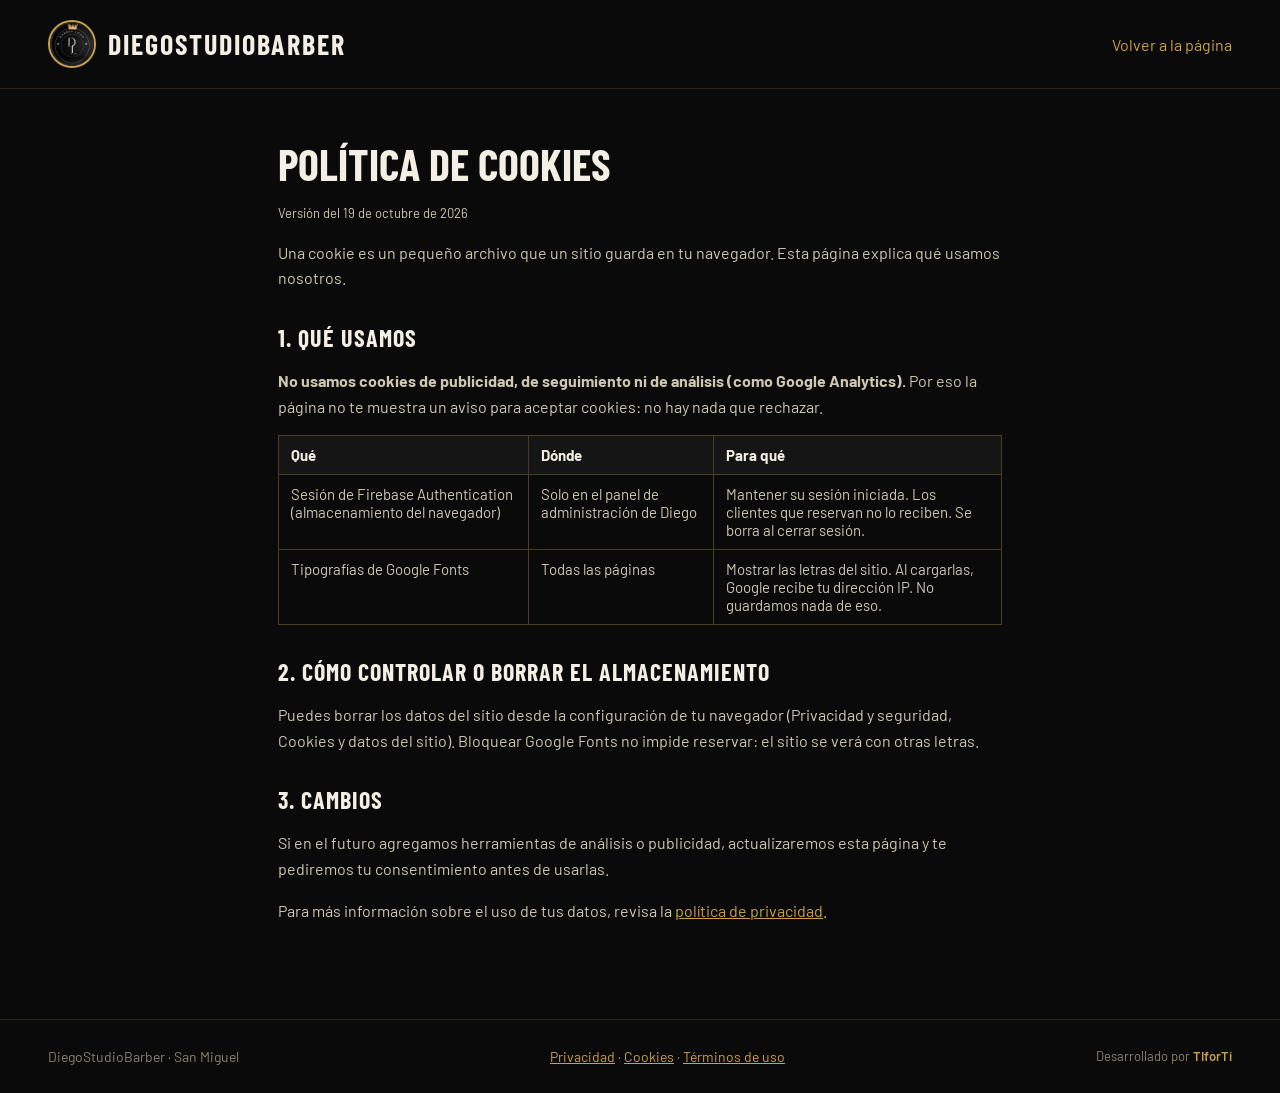
<file: cookies.html>
<!doctype html>
<html lang="es">
<head>
  <meta charset="utf-8">
  <meta name="viewport" content="width=device-width,initial-scale=1">
  <title>Política de cookies · DiegoStudioBarber</title>
  <link rel="stylesheet" href="https://fonts.googleapis.com/css2?family=Barlow+Condensed:wght@600;700&family=Barlow:wght@400;500;600&display=swap">
  <link rel="stylesheet" href="css/estilos.css">
</head>
<body>
  <header>
    <a class="brand" href="index.html" style="text-decoration:none;color:inherit"><img class="logo" src="img/logo.jpeg" alt="">DiegoStudioBarber</a>
    <nav><a href="index.html">Volver a la página</a></nav>
  </header>

  <main class="wrap legal">
    <h1>Política de cookies</h1>
    <p class="note">Versión del 19 de octubre de 2026</p>

    <p>Una cookie es un pequeño archivo que un sitio guarda en tu navegador. Esta página explica qué usamos nosotros.</p>

    <h2>1. Qué usamos</h2>
    <p><b>No usamos cookies de publicidad, de seguimiento ni de análisis (como Google Analytics).</b> Por eso la página no te muestra un aviso para aceptar cookies: no hay nada que rechazar.</p>
    <table>
      <tr><th>Qué</th><th>Dónde</th><th>Para qué</th></tr>
      <tr><td>Sesión de Firebase Authentication (almacenamiento del navegador)</td><td>Solo en el panel de administración de Diego</td><td>Mantener su sesión iniciada. Los clientes que reservan no lo reciben. Se borra al cerrar sesión.</td></tr>
      <tr><td>Tipografías de Google Fonts</td><td>Todas las páginas</td><td>Mostrar las letras del sitio. Al cargarlas, Google recibe tu dirección IP. No guardamos nada de eso.</td></tr>
    </table>

    <h2>2. Cómo controlar o borrar el almacenamiento</h2>
    <p>Puedes borrar los datos del sitio desde la configuración de tu navegador (Privacidad y seguridad, Cookies y datos del sitio). Bloquear Google Fonts no impide reservar: el sitio se verá con otras letras.</p>

    <h2>3. Cambios</h2>
    <p>Si en el futuro agregamos herramientas de análisis o publicidad, actualizaremos esta página y te pediremos tu consentimiento antes de usarlas.</p>
    <p>Para más información sobre el uso de tus datos, revisa la <a href="politica-de-privacidad.html">política de privacidad</a>.</p>
  </main>

  <footer>
    <span>DiegoStudioBarber · San Miguel</span>
    <span><a href="politica-de-privacidad.html">Privacidad</a> · <a href="cookies.html">Cookies</a> · <a href="terminos.html">Términos de uso</a></span>
    <span class="creditos">Desarrollado por <a href="https://tiforti.web.app/" target="_blank" rel="noopener">TIforTi</a></span>
  </footer>
</body>
</html>
</file>
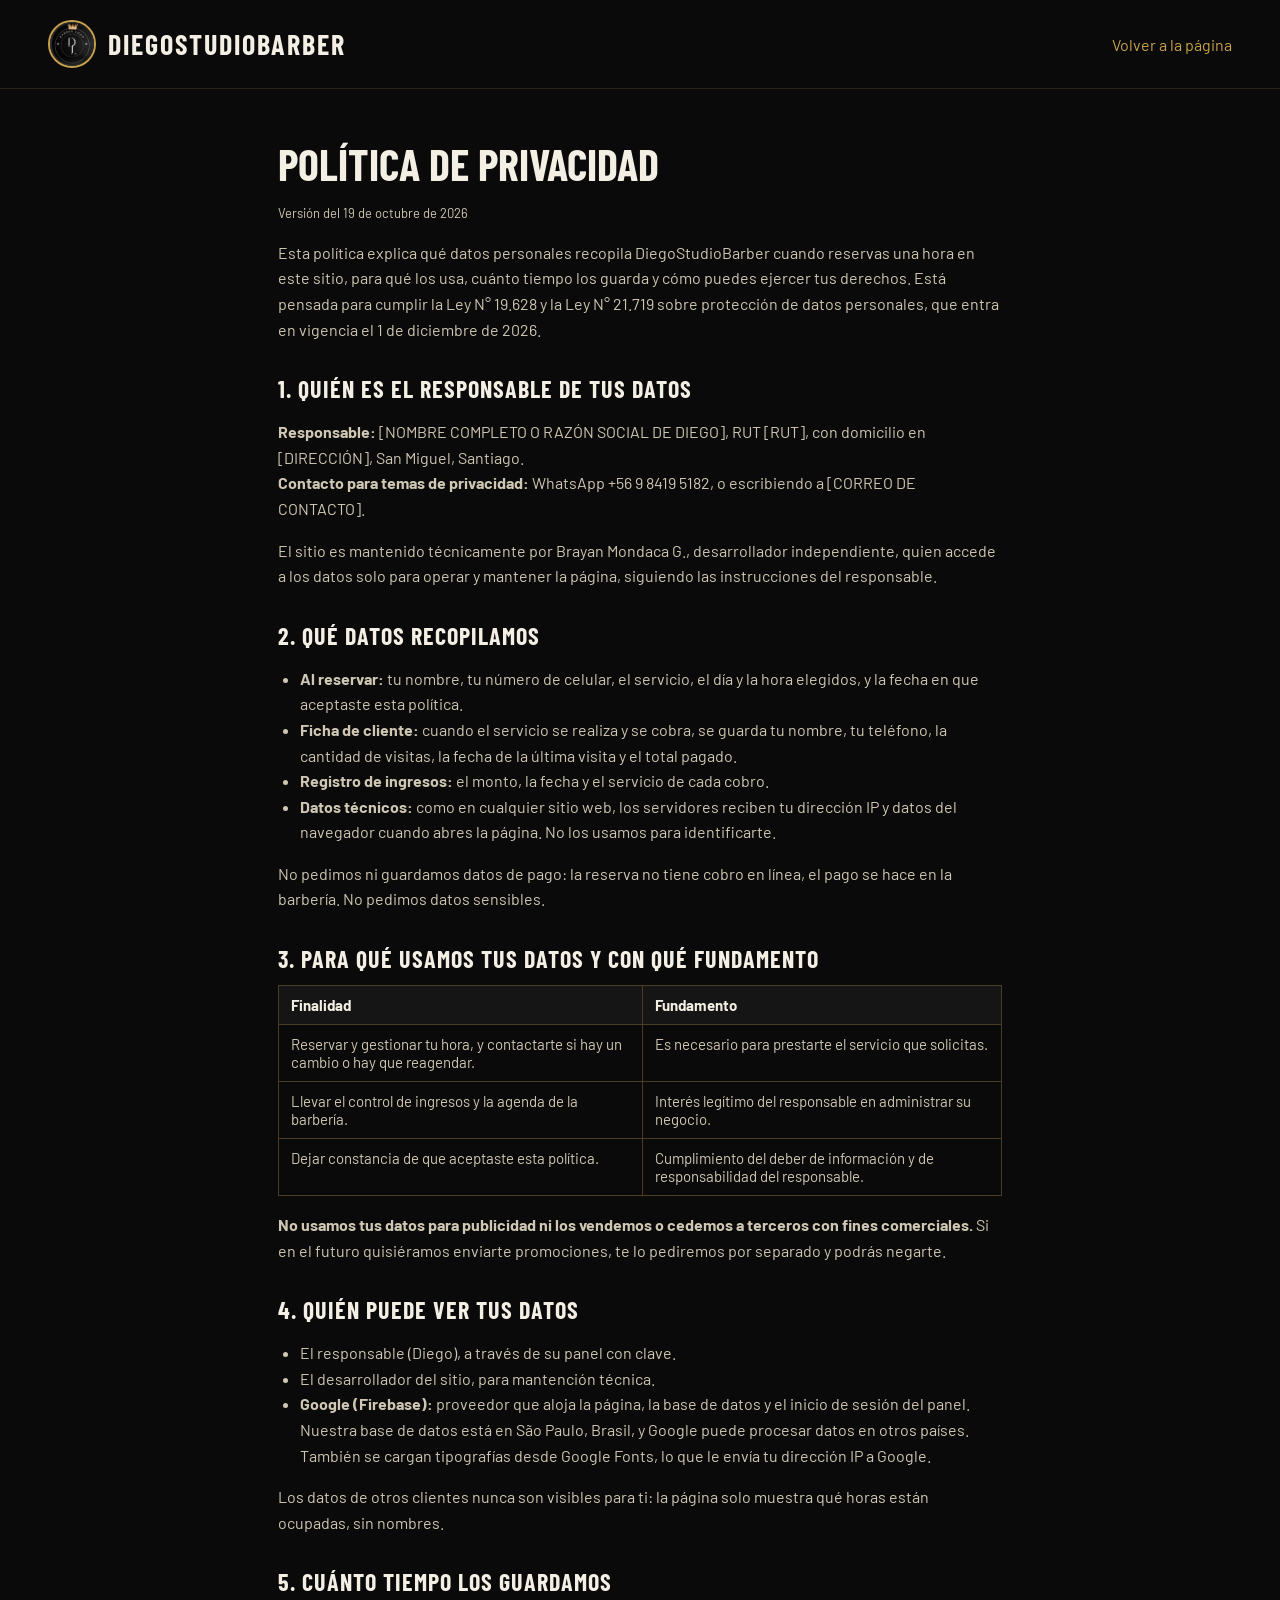
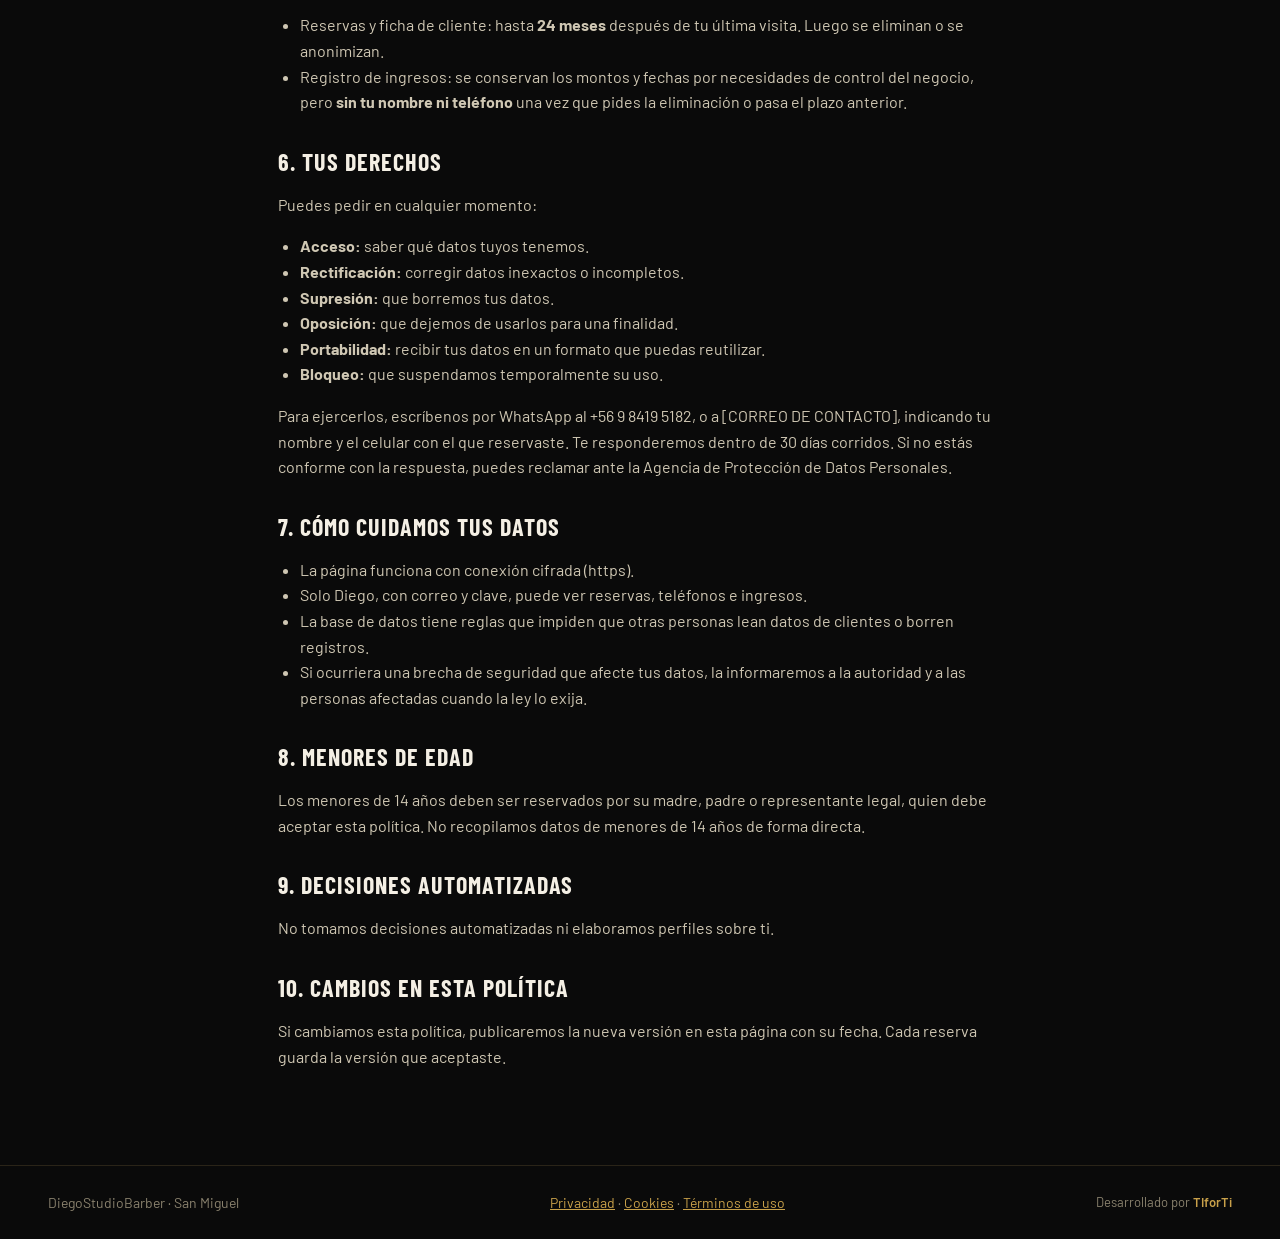
<file: politica-de-privacidad.html>
<!doctype html>
<html lang="es">
<head>
  <meta charset="utf-8">
  <meta name="viewport" content="width=device-width,initial-scale=1">
  <title>Política de privacidad · DiegoStudioBarber</title>
  <link rel="stylesheet" href="https://fonts.googleapis.com/css2?family=Barlow+Condensed:wght@600;700&family=Barlow:wght@400;500;600&display=swap">
  <link rel="stylesheet" href="css/estilos.css">
</head>
<body>
  <header>
    <a class="brand" href="index.html" style="text-decoration:none;color:inherit"><img class="logo" src="img/logo.jpeg" alt="">DiegoStudioBarber</a>
    <nav><a href="index.html">Volver a la página</a></nav>
  </header>

  <main class="wrap legal">
    <h1>Política de privacidad</h1>
    <p class="note">Versión del 19 de octubre de 2026</p>

    <p>Esta política explica qué datos personales recopila DiegoStudioBarber cuando reservas una hora en este sitio, para qué los usa, cuánto tiempo los guarda y cómo puedes ejercer tus derechos. Está pensada para cumplir la Ley N° 19.628 y la Ley N° 21.719 sobre protección de datos personales, que entra en vigencia el 1 de diciembre de 2026.</p>

    <h2>1. Quién es el responsable de tus datos</h2>
    <p><b>Responsable:</b> [NOMBRE COMPLETO O RAZÓN SOCIAL DE DIEGO], RUT [RUT], con domicilio en [DIRECCIÓN], San Miguel, Santiago.<br>
    <b>Contacto para temas de privacidad:</b> WhatsApp +56 9 8419 5182, o escribiendo a [CORREO DE CONTACTO].</p>
    <p>El sitio es mantenido técnicamente por Brayan Mondaca G., desarrollador independiente, quien accede a los datos solo para operar y mantener la página, siguiendo las instrucciones del responsable.</p>

    <h2>2. Qué datos recopilamos</h2>
    <ul>
      <li><b>Al reservar:</b> tu nombre, tu número de celular, el servicio, el día y la hora elegidos, y la fecha en que aceptaste esta política.</li>
      <li><b>Ficha de cliente:</b> cuando el servicio se realiza y se cobra, se guarda tu nombre, tu teléfono, la cantidad de visitas, la fecha de la última visita y el total pagado.</li>
      <li><b>Registro de ingresos:</b> el monto, la fecha y el servicio de cada cobro.</li>
      <li><b>Datos técnicos:</b> como en cualquier sitio web, los servidores reciben tu dirección IP y datos del navegador cuando abres la página. No los usamos para identificarte.</li>
    </ul>
    <p>No pedimos ni guardamos datos de pago: la reserva no tiene cobro en línea, el pago se hace en la barbería. No pedimos datos sensibles.</p>

    <h2>3. Para qué usamos tus datos y con qué fundamento</h2>
    <table>
      <tr><th>Finalidad</th><th>Fundamento</th></tr>
      <tr><td>Reservar y gestionar tu hora, y contactarte si hay un cambio o hay que reagendar.</td><td>Es necesario para prestarte el servicio que solicitas.</td></tr>
      <tr><td>Llevar el control de ingresos y la agenda de la barbería.</td><td>Interés legítimo del responsable en administrar su negocio.</td></tr>
      <tr><td>Dejar constancia de que aceptaste esta política.</td><td>Cumplimiento del deber de información y de responsabilidad del responsable.</td></tr>
    </table>
    <p><b>No usamos tus datos para publicidad ni los vendemos o cedemos a terceros con fines comerciales.</b> Si en el futuro quisiéramos enviarte promociones, te lo pediremos por separado y podrás negarte.</p>

    <h2>4. Quién puede ver tus datos</h2>
    <ul>
      <li>El responsable (Diego), a través de su panel con clave.</li>
      <li>El desarrollador del sitio, para mantención técnica.</li>
      <li><b>Google (Firebase):</b> proveedor que aloja la página, la base de datos y el inicio de sesión del panel. Nuestra base de datos está en São Paulo, Brasil, y Google puede procesar datos en otros países. También se cargan tipografías desde Google Fonts, lo que le envía tu dirección IP a Google.</li>
    </ul>
    <p>Los datos de otros clientes nunca son visibles para ti: la página solo muestra qué horas están ocupadas, sin nombres.</p>

    <h2>5. Cuánto tiempo los guardamos</h2>
    <ul>
      <li>Reservas y ficha de cliente: hasta <b>24 meses</b> después de tu última visita. Luego se eliminan o se anonimizan.</li>
      <li>Registro de ingresos: se conservan los montos y fechas por necesidades de control del negocio, pero <b>sin tu nombre ni teléfono</b> una vez que pides la eliminación o pasa el plazo anterior.</li>
    </ul>

    <h2>6. Tus derechos</h2>
    <p>Puedes pedir en cualquier momento:</p>
    <ul>
      <li><b>Acceso:</b> saber qué datos tuyos tenemos.</li>
      <li><b>Rectificación:</b> corregir datos inexactos o incompletos.</li>
      <li><b>Supresión:</b> que borremos tus datos.</li>
      <li><b>Oposición:</b> que dejemos de usarlos para una finalidad.</li>
      <li><b>Portabilidad:</b> recibir tus datos en un formato que puedas reutilizar.</li>
      <li><b>Bloqueo:</b> que suspendamos temporalmente su uso.</li>
    </ul>
    <p>Para ejercerlos, escríbenos por WhatsApp al +56 9 8419 5182, o a [CORREO DE CONTACTO], indicando tu nombre y el celular con el que reservaste. Te responderemos dentro de 30 días corridos. Si no estás conforme con la respuesta, puedes reclamar ante la Agencia de Protección de Datos Personales.</p>

    <h2>7. Cómo cuidamos tus datos</h2>
    <ul>
      <li>La página funciona con conexión cifrada (https).</li>
      <li>Solo Diego, con correo y clave, puede ver reservas, teléfonos e ingresos.</li>
      <li>La base de datos tiene reglas que impiden que otras personas lean datos de clientes o borren registros.</li>
      <li>Si ocurriera una brecha de seguridad que afecte tus datos, la informaremos a la autoridad y a las personas afectadas cuando la ley lo exija.</li>
    </ul>

    <h2>8. Menores de edad</h2>
    <p>Los menores de 14 años deben ser reservados por su madre, padre o representante legal, quien debe aceptar esta política. No recopilamos datos de menores de 14 años de forma directa.</p>

    <h2>9. Decisiones automatizadas</h2>
    <p>No tomamos decisiones automatizadas ni elaboramos perfiles sobre ti.</p>

    <h2>10. Cambios en esta política</h2>
    <p>Si cambiamos esta política, publicaremos la nueva versión en esta página con su fecha. Cada reserva guarda la versión que aceptaste.</p>
  </main>

  <footer>
    <span>DiegoStudioBarber · San Miguel</span>
    <span><a href="politica-de-privacidad.html">Privacidad</a> · <a href="cookies.html">Cookies</a> · <a href="terminos.html">Términos de uso</a></span>
    <span class="creditos">Desarrollado por <a href="https://tiforti.web.app/" target="_blank" rel="noopener">TIforTi</a></span>
  </footer>
</body>
</html>
</file>
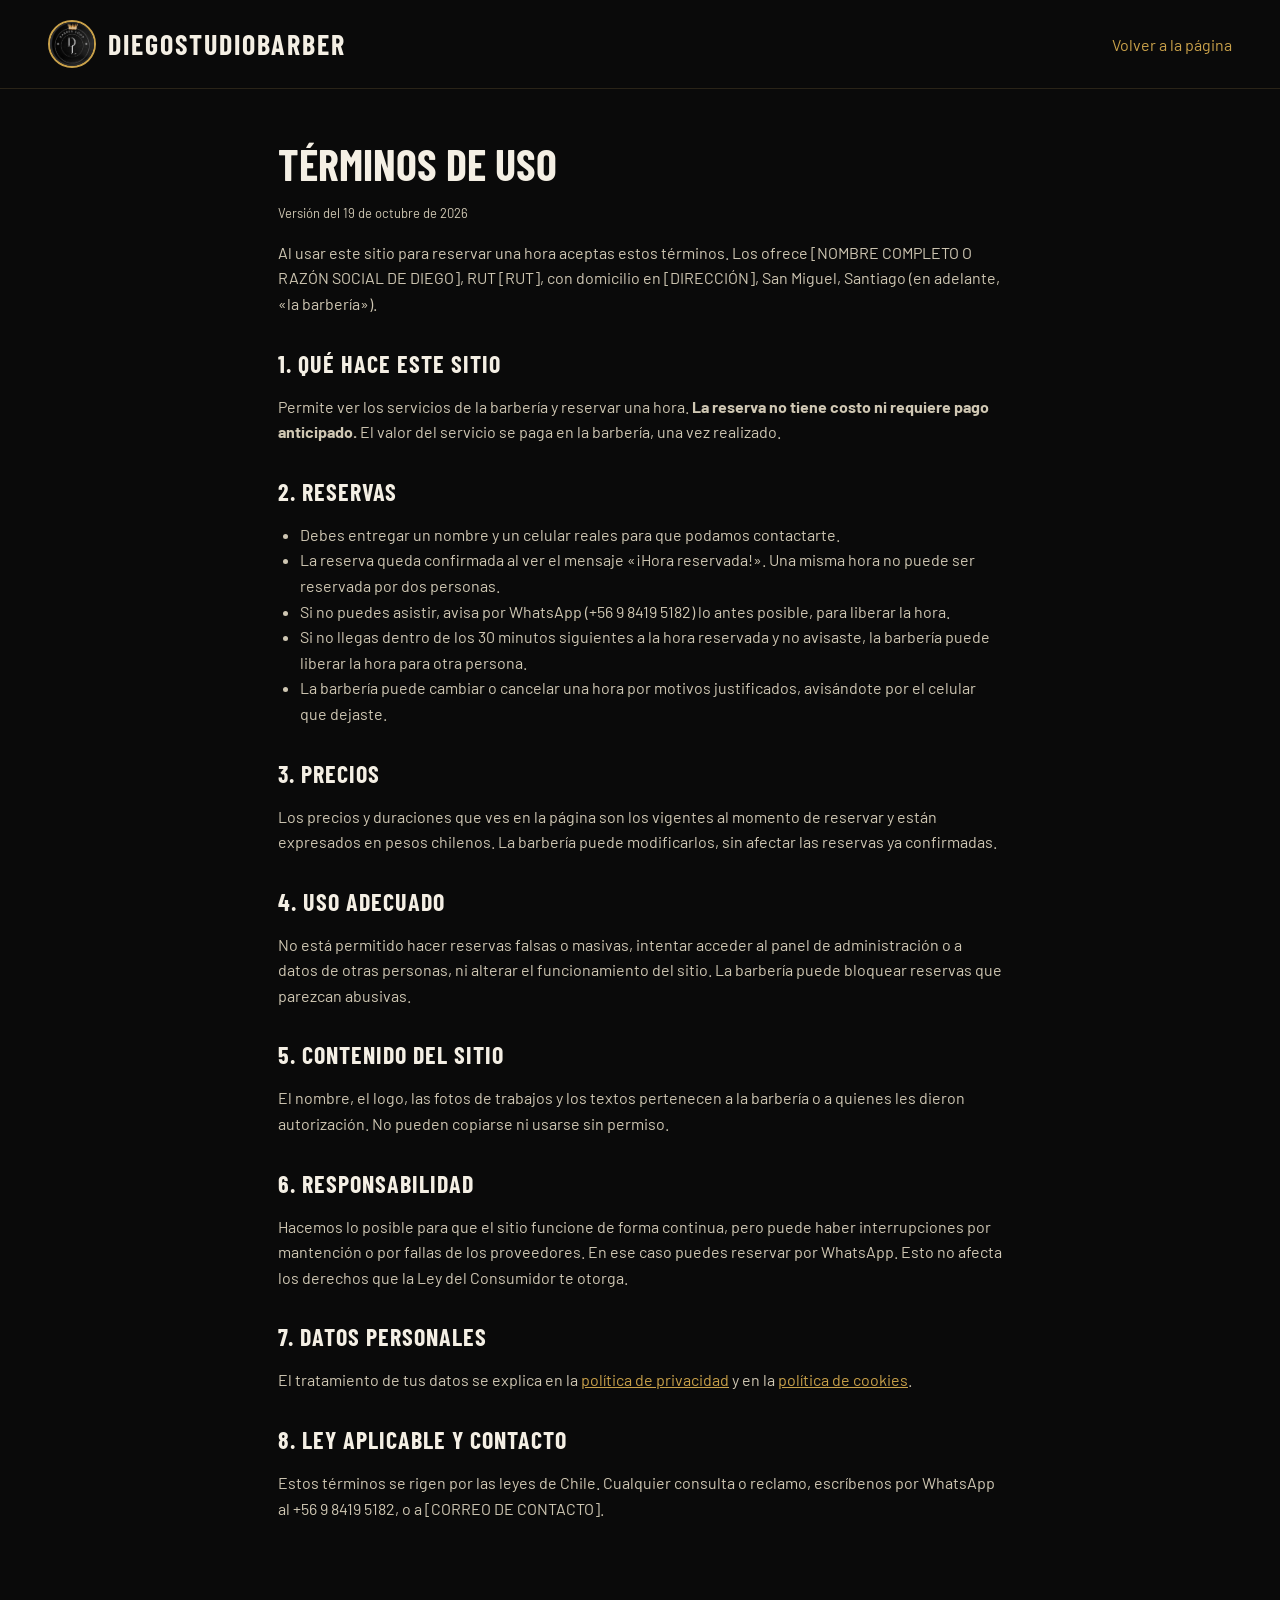
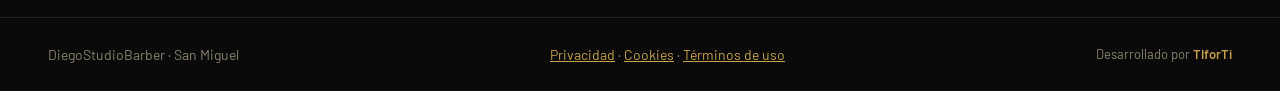
<file: terminos.html>
<!doctype html>
<html lang="es">
<head>
  <meta charset="utf-8">
  <meta name="viewport" content="width=device-width,initial-scale=1">
  <title>Términos de uso · DiegoStudioBarber</title>
  <link rel="stylesheet" href="https://fonts.googleapis.com/css2?family=Barlow+Condensed:wght@600;700&family=Barlow:wght@400;500;600&display=swap">
  <link rel="stylesheet" href="css/estilos.css">
</head>
<body>
  <header>
    <a class="brand" href="index.html" style="text-decoration:none;color:inherit"><img class="logo" src="img/logo.jpeg" alt="">DiegoStudioBarber</a>
    <nav><a href="index.html">Volver a la página</a></nav>
  </header>

  <main class="wrap legal">
    <h1>Términos de uso</h1>
    <p class="note">Versión del 19 de octubre de 2026</p>

    <p>Al usar este sitio para reservar una hora aceptas estos términos. Los ofrece [NOMBRE COMPLETO O RAZÓN SOCIAL DE DIEGO], RUT [RUT], con domicilio en [DIRECCIÓN], San Miguel, Santiago (en adelante, «la barbería»).</p>

    <h2>1. Qué hace este sitio</h2>
    <p>Permite ver los servicios de la barbería y reservar una hora. <b>La reserva no tiene costo ni requiere pago anticipado.</b> El valor del servicio se paga en la barbería, una vez realizado.</p>

    <h2>2. Reservas</h2>
    <ul>
      <li>Debes entregar un nombre y un celular reales para que podamos contactarte.</li>
      <li>La reserva queda confirmada al ver el mensaje «¡Hora reservada!». Una misma hora no puede ser reservada por dos personas.</li>
      <li>Si no puedes asistir, avisa por WhatsApp (+56 9 8419 5182) lo antes posible, para liberar la hora.</li>
      <li>Si no llegas dentro de los 30 minutos siguientes a la hora reservada y no avisaste, la barbería puede liberar la hora para otra persona.</li>
      <li>La barbería puede cambiar o cancelar una hora por motivos justificados, avisándote por el celular que dejaste.</li>
    </ul>

    <h2>3. Precios</h2>
    <p>Los precios y duraciones que ves en la página son los vigentes al momento de reservar y están expresados en pesos chilenos. La barbería puede modificarlos, sin afectar las reservas ya confirmadas.</p>

    <h2>4. Uso adecuado</h2>
    <p>No está permitido hacer reservas falsas o masivas, intentar acceder al panel de administración o a datos de otras personas, ni alterar el funcionamiento del sitio. La barbería puede bloquear reservas que parezcan abusivas.</p>

    <h2>5. Contenido del sitio</h2>
    <p>El nombre, el logo, las fotos de trabajos y los textos pertenecen a la barbería o a quienes les dieron autorización. No pueden copiarse ni usarse sin permiso.</p>

    <h2>6. Responsabilidad</h2>
    <p>Hacemos lo posible para que el sitio funcione de forma continua, pero puede haber interrupciones por mantención o por fallas de los proveedores. En ese caso puedes reservar por WhatsApp. Esto no afecta los derechos que la Ley del Consumidor te otorga.</p>

    <h2>7. Datos personales</h2>
    <p>El tratamiento de tus datos se explica en la <a href="politica-de-privacidad.html">política de privacidad</a> y en la <a href="cookies.html">política de cookies</a>.</p>

    <h2>8. Ley aplicable y contacto</h2>
    <p>Estos términos se rigen por las leyes de Chile. Cualquier consulta o reclamo, escríbenos por WhatsApp al +56 9 8419 5182, o a [CORREO DE CONTACTO].</p>
  </main>

  <footer>
    <span>DiegoStudioBarber · San Miguel</span>
    <span><a href="politica-de-privacidad.html">Privacidad</a> · <a href="cookies.html">Cookies</a> · <a href="terminos.html">Términos de uso</a></span>
    <span class="creditos">Desarrollado por <a href="https://tiforti.web.app/" target="_blank" rel="noopener">TIforTi</a></span>
  </footer>
</body>
</html>
</file>
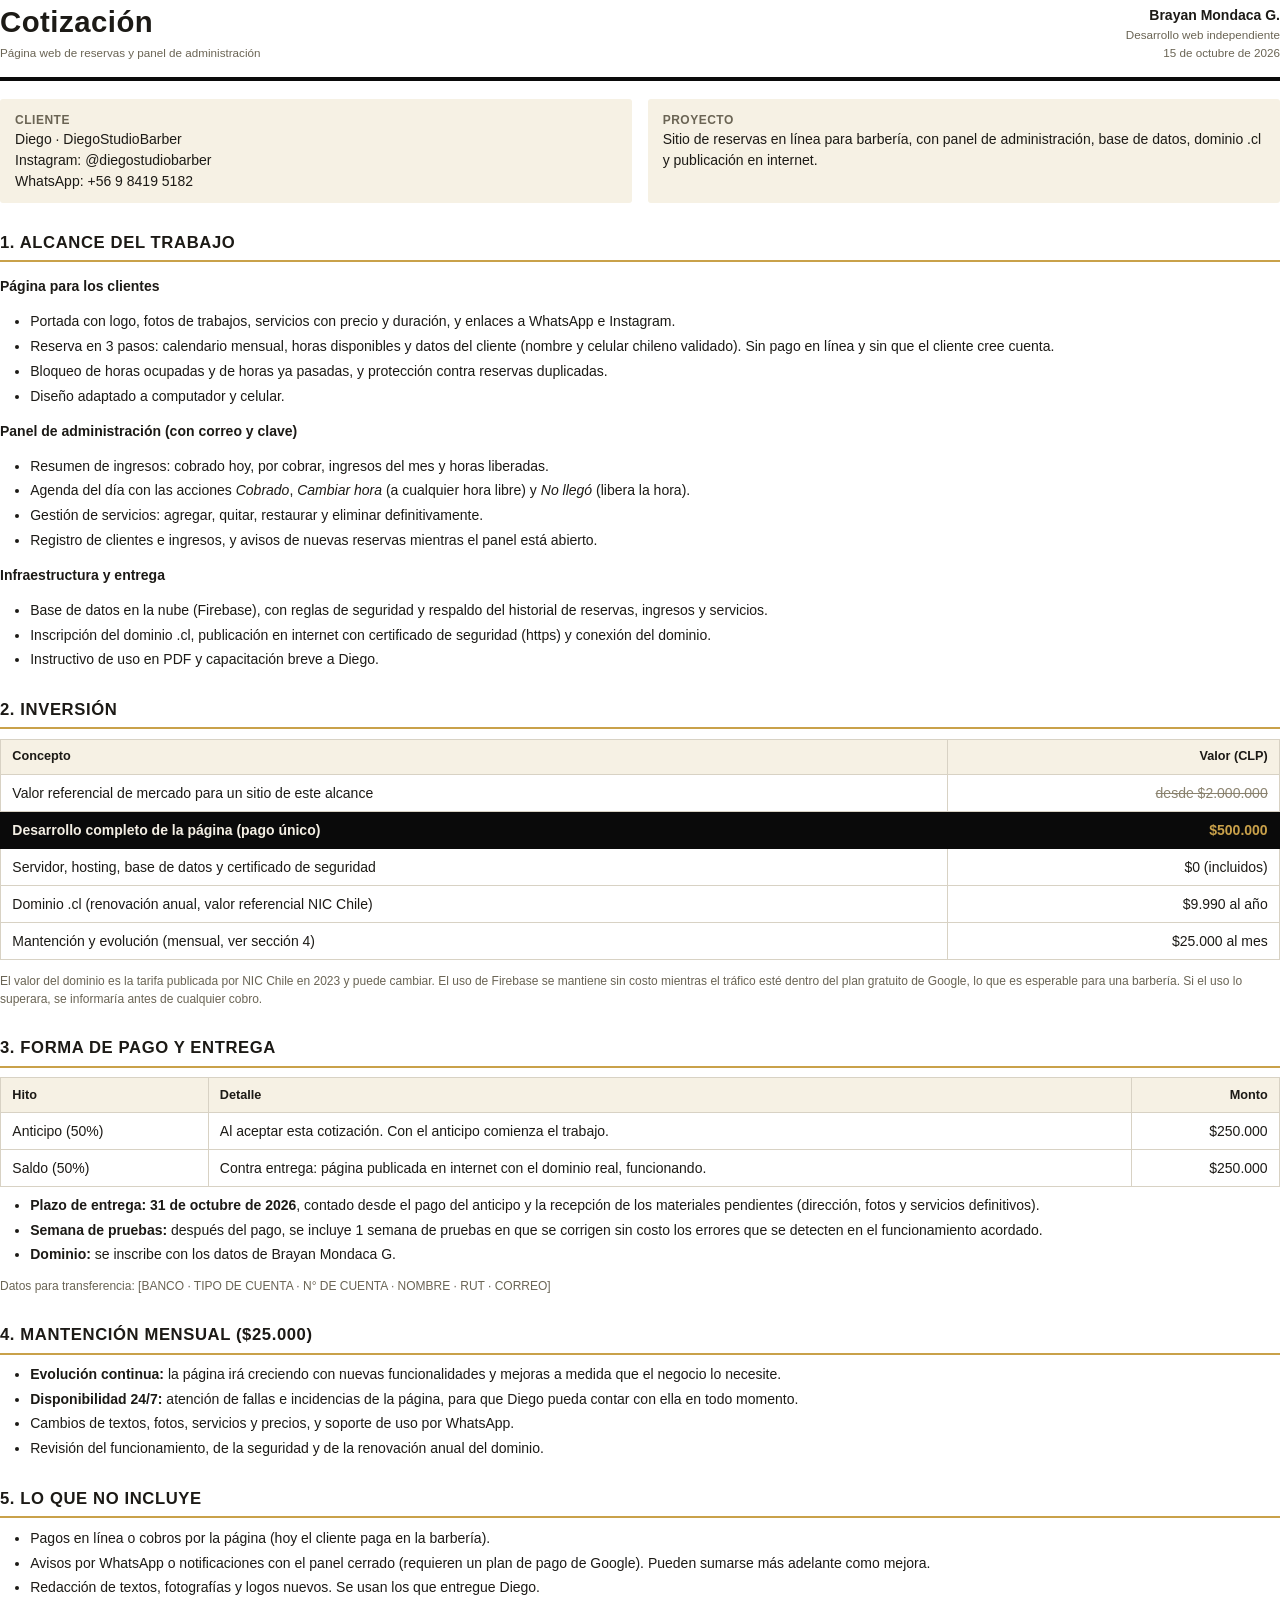
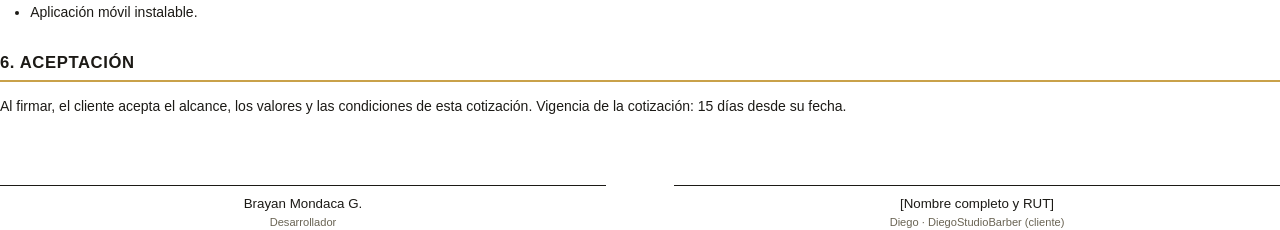
<file: documentos/cotizacion.html>
<!doctype html>
<html lang="es">
<head>
<meta charset="utf-8">
<title>Cotización · Página de reservas DiegoStudioBarber</title>
<style>
  @page { size: A4; margin: 16mm 17mm; }
  * { box-sizing: border-box; }
  body { margin: 0; font-family: 'Segoe UI', Arial, sans-serif; color: #1c1a16; font-size: 10.5pt; line-height: 1.5; }
  h1 { font-size: 22pt; margin: 0; letter-spacing: .5px; }
  h2 { font-size: 12.5pt; margin: 7mm 0 2.5mm; padding-bottom: 1.5mm; border-bottom: 2px solid #c9a14a; text-transform: uppercase; letter-spacing: .6px; }
  .cab { display: flex; justify-content: space-between; align-items: flex-end; border-bottom: 4px solid #0a0a0a; padding-bottom: 4mm; }
  .cab small { color: #6a6454; display: block; }
  .datos { display: grid; grid-template-columns: 1fr 1fr; gap: 4mm; margin-top: 5mm; }
  .datos div { background: #f6f1e4; padding: 3mm 4mm; border-radius: 3px; }
  .datos b { display: block; font-size: 9pt; text-transform: uppercase; color: #6a6454; letter-spacing: .5px; }
  table { border-collapse: collapse; width: 100%; margin: 2mm 0; }
  th, td { border: 1px solid #d8d2c4; padding: 2mm 3mm; text-align: left; vertical-align: top; }
  th { background: #f6f1e4; font-size: 9.5pt; }
  td.n, th.n { text-align: right; white-space: nowrap; }
  tr.total td { background: #0a0a0a; color: #f4efe4; font-weight: bold; border-color: #0a0a0a; }
  tr.total td.n { color: #c9a14a; }
  ul { margin: 1mm 0 1mm 4mm; padding-left: 4mm; }
  li { margin-bottom: 1mm; }
  .tachado { text-decoration: line-through; color: #8a826e; }
  .nota { font-size: 9pt; color: #6a6454; }
  .bloque { page-break-inside: avoid; }
  .firmas { display: grid; grid-template-columns: 1fr 1fr; gap: 18mm; margin-top: 18mm; page-break-inside: avoid; }
  .firma { border-top: 1px solid #1c1a16; padding-top: 2mm; text-align: center; font-size: 10pt; }
  .firma small { color: #6a6454; display: block; }
</style>
</head>
<body>

<div class="cab">
  <div>
    <h1>Cotización</h1>
    <small style="color:#6a6454">Página web de reservas y panel de administración</small>
  </div>
  <div style="text-align:right">
    <b>Brayan Mondaca G.</b>
    <small>Desarrollo web independiente</small>
    <small>15 de octubre de 2026</small>
  </div>
</div>

<div class="datos">
  <div><b>Cliente</b>Diego · DiegoStudioBarber<br>Instagram: @diegostudiobarber<br>WhatsApp: +56 9 8419 5182</div>
  <div><b>Proyecto</b>Sitio de reservas en línea para barbería, con panel de administración, base de datos, dominio .cl y publicación en internet.</div>
</div>

<h2>1. Alcance del trabajo</h2>
<p><b>Página para los clientes</b></p>
<ul>
  <li>Portada con logo, fotos de trabajos, servicios con precio y duración, y enlaces a WhatsApp e Instagram.</li>
  <li>Reserva en 3 pasos: calendario mensual, horas disponibles y datos del cliente (nombre y celular chileno validado). Sin pago en línea y sin que el cliente cree cuenta.</li>
  <li>Bloqueo de horas ocupadas y de horas ya pasadas, y protección contra reservas duplicadas.</li>
  <li>Diseño adaptado a computador y celular.</li>
</ul>
<p><b>Panel de administración (con correo y clave)</b></p>
<ul>
  <li>Resumen de ingresos: cobrado hoy, por cobrar, ingresos del mes y horas liberadas.</li>
  <li>Agenda del día con las acciones <i>Cobrado</i>, <i>Cambiar hora</i> (a cualquier hora libre) y <i>No llegó</i> (libera la hora).</li>
  <li>Gestión de servicios: agregar, quitar, restaurar y eliminar definitivamente.</li>
  <li>Registro de clientes e ingresos, y avisos de nuevas reservas mientras el panel está abierto.</li>
</ul>
<p><b>Infraestructura y entrega</b></p>
<ul>
  <li>Base de datos en la nube (Firebase), con reglas de seguridad y respaldo del historial de reservas, ingresos y servicios.</li>
  <li>Inscripción del dominio .cl, publicación en internet con certificado de seguridad (https) y conexión del dominio.</li>
  <li>Instructivo de uso en PDF y capacitación breve a Diego.</li>
</ul>

<h2>2. Inversión</h2>
<div class="bloque">
<table>
  <tr><th>Concepto</th><th class="n">Valor (CLP)</th></tr>
  <tr><td>Valor referencial de mercado para un sitio de este alcance</td><td class="n tachado">desde $2.000.000</td></tr>
  <tr class="total"><td>Desarrollo completo de la página (pago único)</td><td class="n">$500.000</td></tr>
  <tr><td>Servidor, hosting, base de datos y certificado de seguridad</td><td class="n">$0 (incluidos)</td></tr>
  <tr><td>Dominio .cl (renovación anual, valor referencial NIC Chile)</td><td class="n">$9.990 al año</td></tr>
  <tr><td>Mantención y evolución (mensual, ver sección 4)</td><td class="n">$25.000 al mes</td></tr>
</table>
<p class="nota">El valor del dominio es la tarifa publicada por NIC Chile en 2023 y puede cambiar. El uso de Firebase se mantiene sin costo mientras el tráfico esté dentro del plan gratuito de Google, lo que es esperable para una barbería. Si el uso lo superara, se informaría antes de cualquier cobro.</p>
</div>

<h2>3. Forma de pago y entrega</h2>
<table>
  <tr><th>Hito</th><th>Detalle</th><th class="n">Monto</th></tr>
  <tr><td>Anticipo (50%)</td><td>Al aceptar esta cotización. Con el anticipo comienza el trabajo.</td><td class="n">$250.000</td></tr>
  <tr><td>Saldo (50%)</td><td>Contra entrega: página publicada en internet con el dominio real, funcionando.</td><td class="n">$250.000</td></tr>
</table>
<ul>
  <li><b>Plazo de entrega: 31 de octubre de 2026</b>, contado desde el pago del anticipo y la recepción de los materiales pendientes (dirección, fotos y servicios definitivos).</li>
  <li><b>Semana de pruebas:</b> después del pago, se incluye 1 semana de pruebas en que se corrigen sin costo los errores que se detecten en el funcionamiento acordado.</li>
  <li><b>Dominio:</b> se inscribe con los datos de Brayan Mondaca G.</li>
</ul>
<p class="nota">Datos para transferencia: [BANCO · TIPO DE CUENTA · N° DE CUENTA · NOMBRE · RUT · CORREO]</p>

<h2>4. Mantención mensual ($25.000)</h2>
<ul>
  <li><b>Evolución continua:</b> la página irá creciendo con nuevas funcionalidades y mejoras a medida que el negocio lo necesite.</li>
  <li><b>Disponibilidad 24/7:</b> atención de fallas e incidencias de la página, para que Diego pueda contar con ella en todo momento.</li>
  <li>Cambios de textos, fotos, servicios y precios, y soporte de uso por WhatsApp.</li>
  <li>Revisión del funcionamiento, de la seguridad y de la renovación anual del dominio.</li>
</ul>

<h2>5. Lo que no incluye</h2>
<ul>
  <li>Pagos en línea o cobros por la página (hoy el cliente paga en la barbería).</li>
  <li>Avisos por WhatsApp o notificaciones con el panel cerrado (requieren un plan de pago de Google). Pueden sumarse más adelante como mejora.</li>
  <li>Redacción de textos, fotografías y logos nuevos. Se usan los que entregue Diego.</li>
  <li>Aplicación móvil instalable.</li>
</ul>

<h2>6. Aceptación</h2>
<p>Al firmar, el cliente acepta el alcance, los valores y las condiciones de esta cotización. Vigencia de la cotización: 15 días desde su fecha.</p>

<div class="firmas">
  <div class="firma">Brayan Mondaca G.<small>Desarrollador</small></div>
  <div class="firma">[Nombre completo y RUT]<small>Diego · DiegoStudioBarber (cliente)</small></div>
</div>

</body>
</html>
</file>
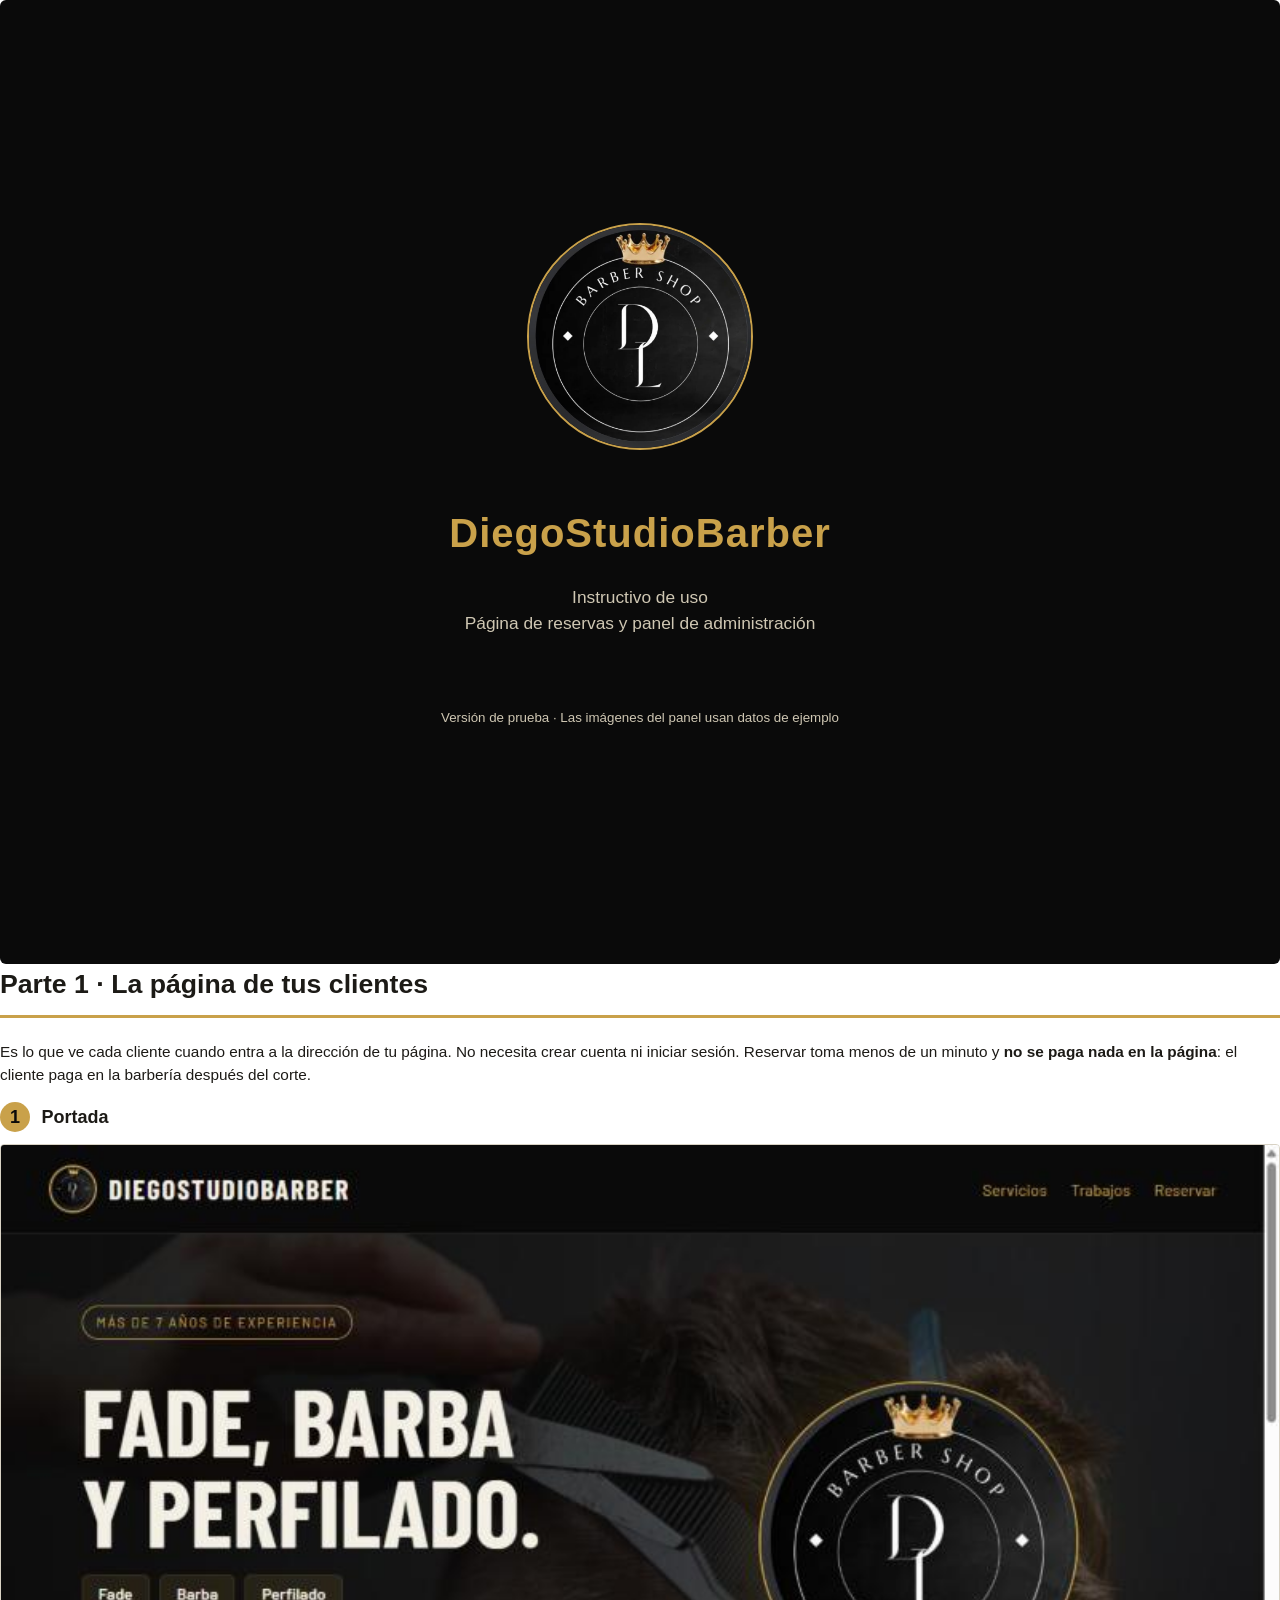
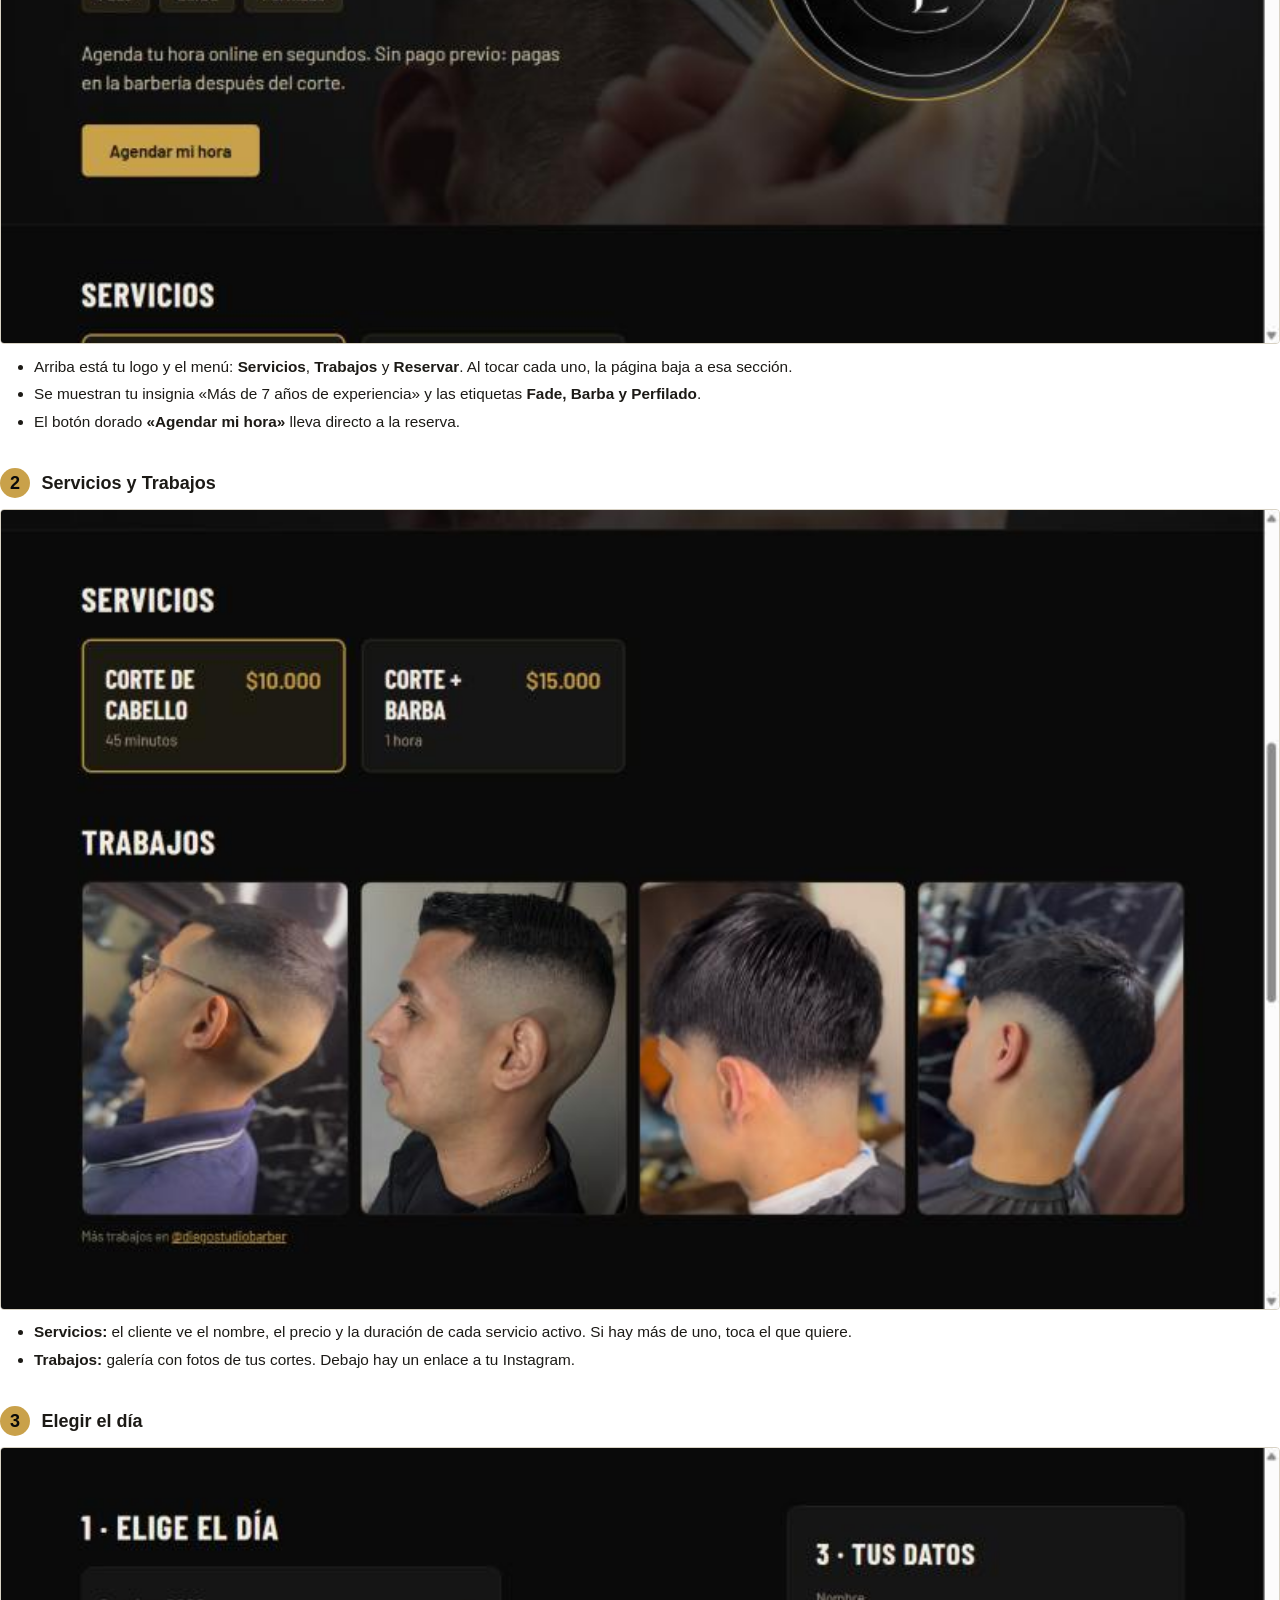
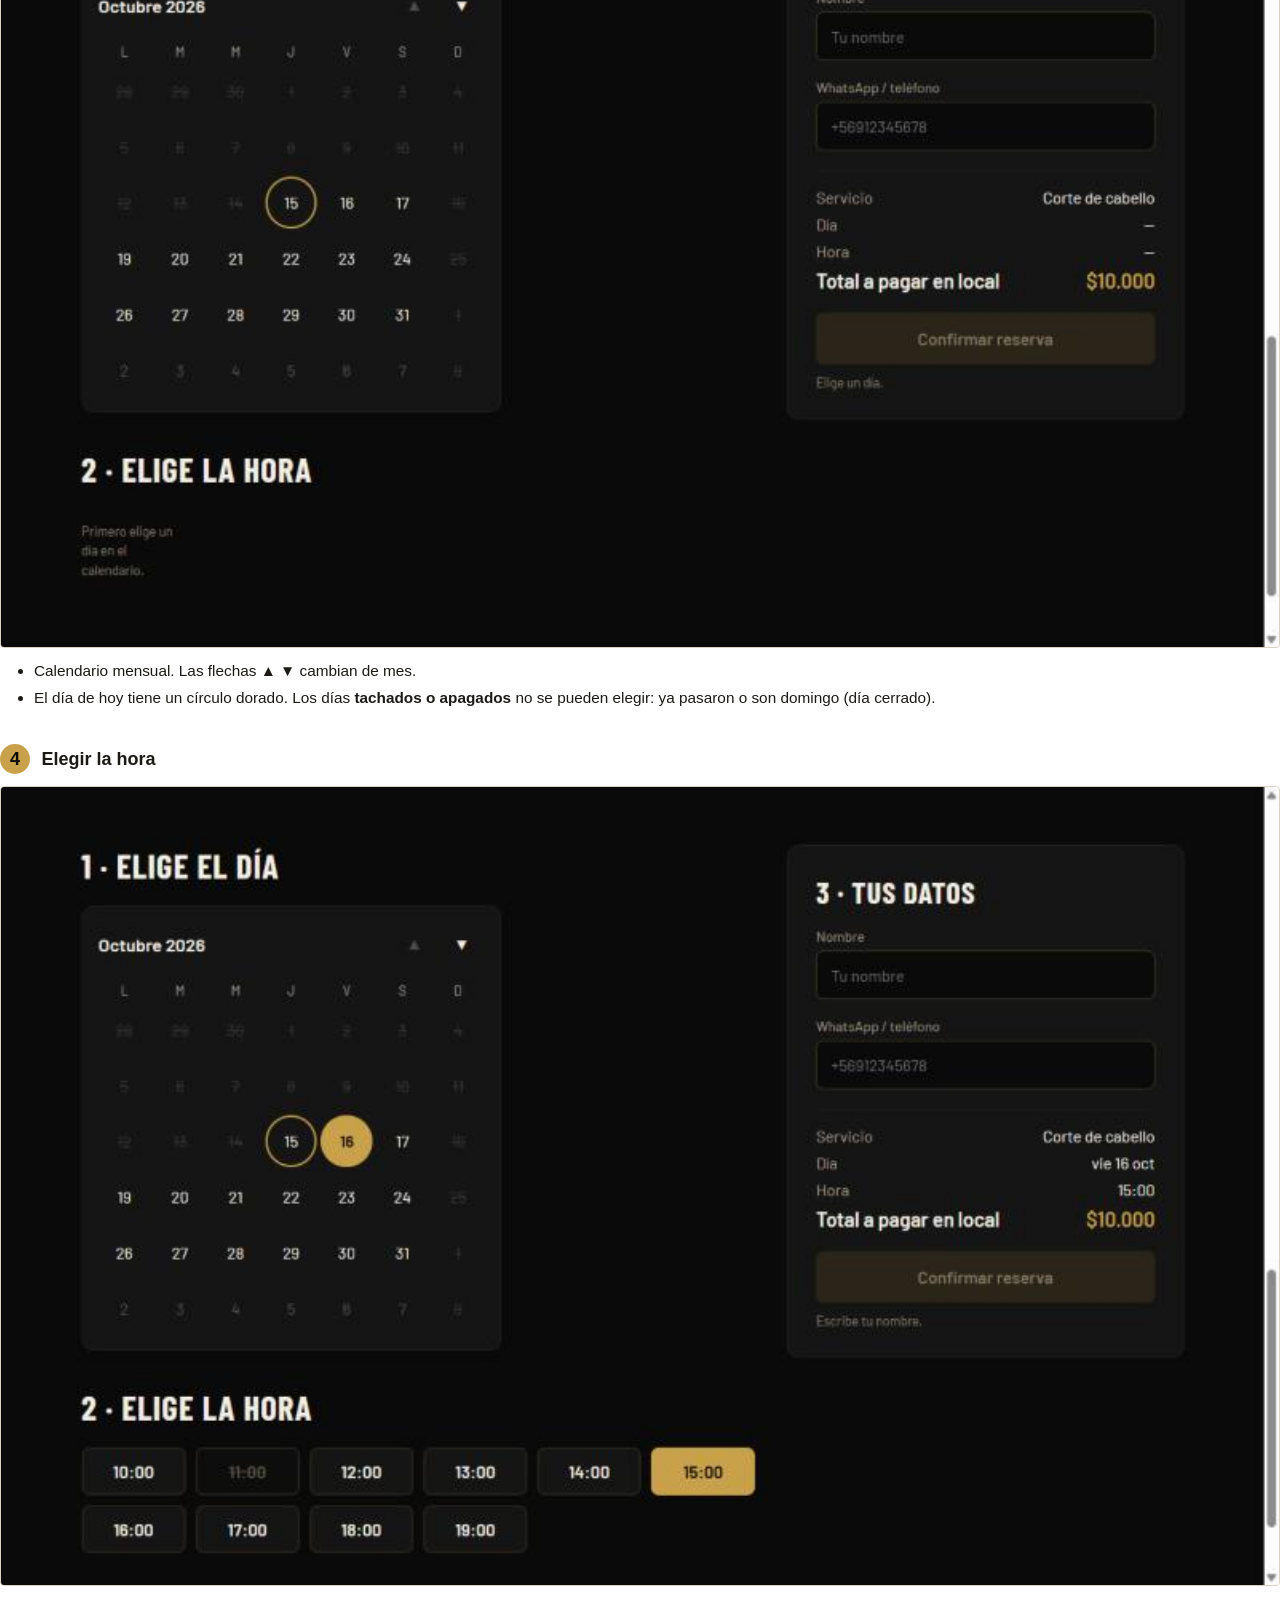
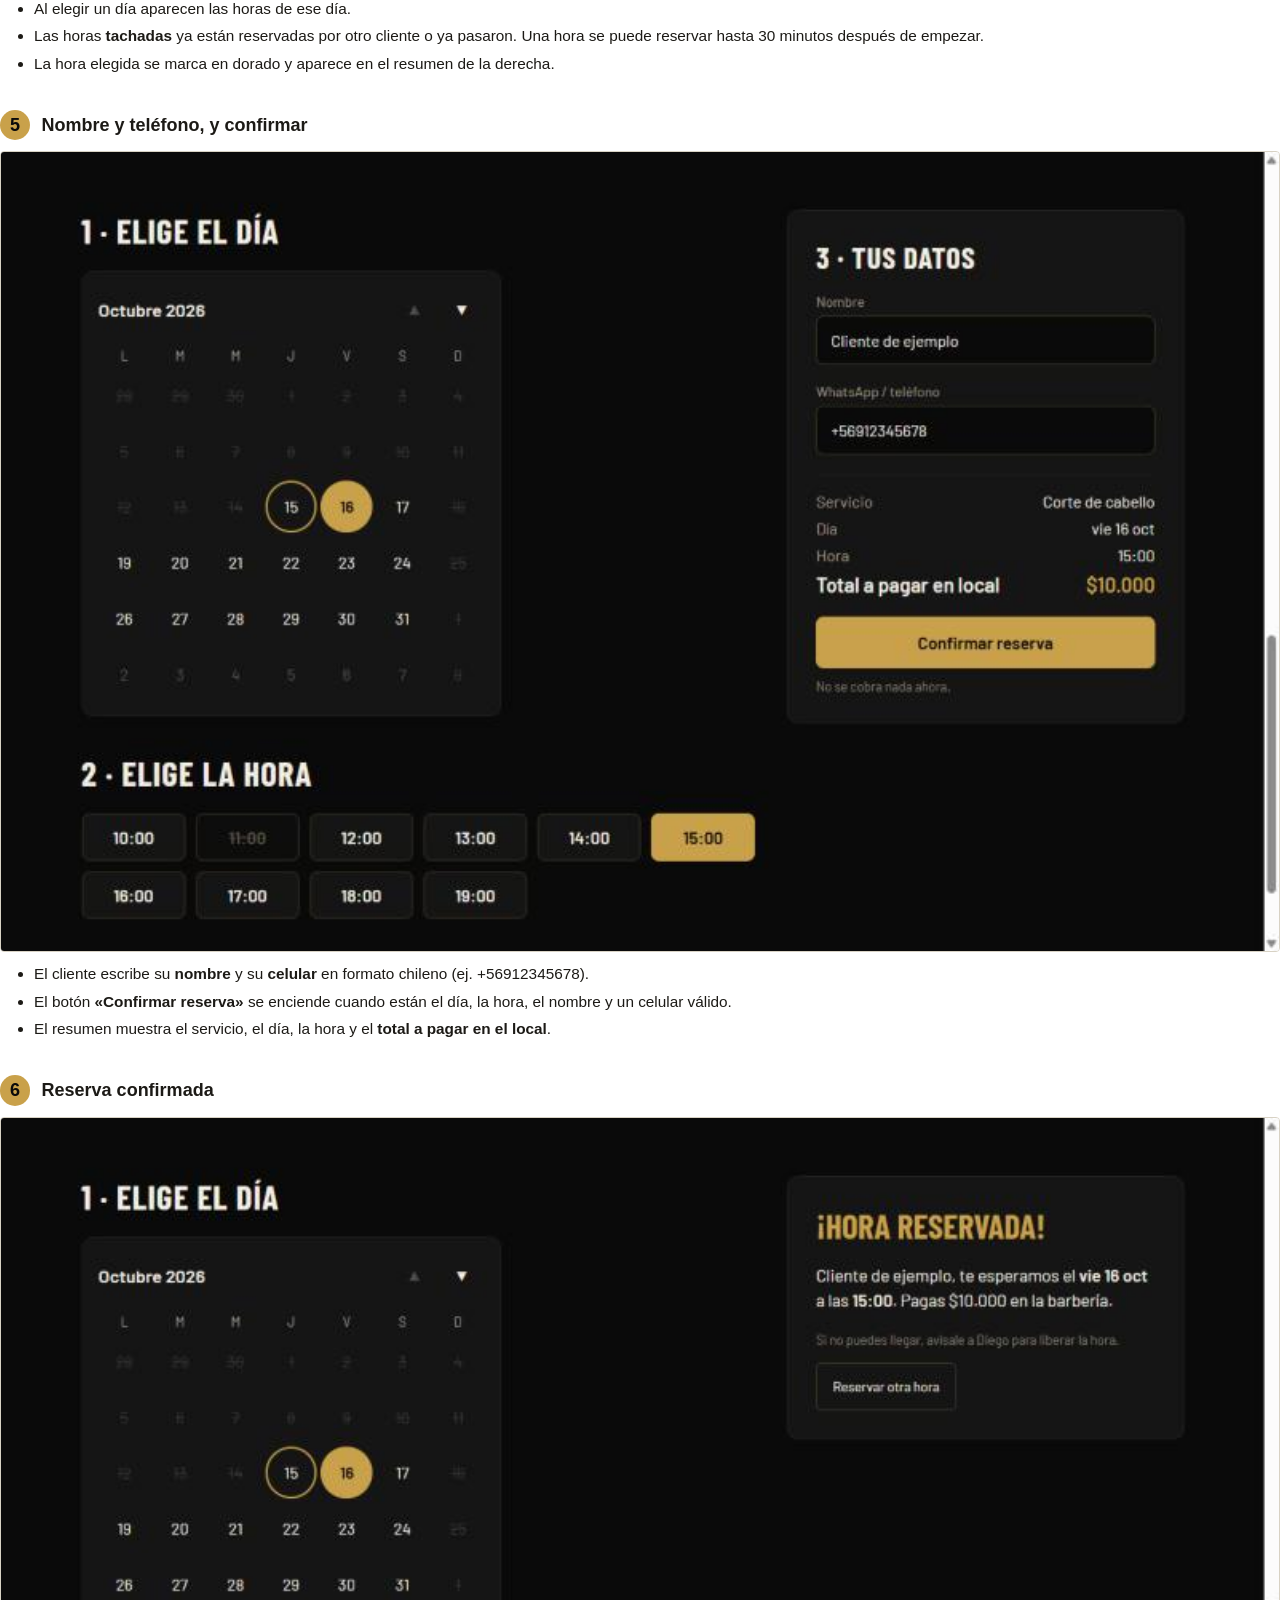
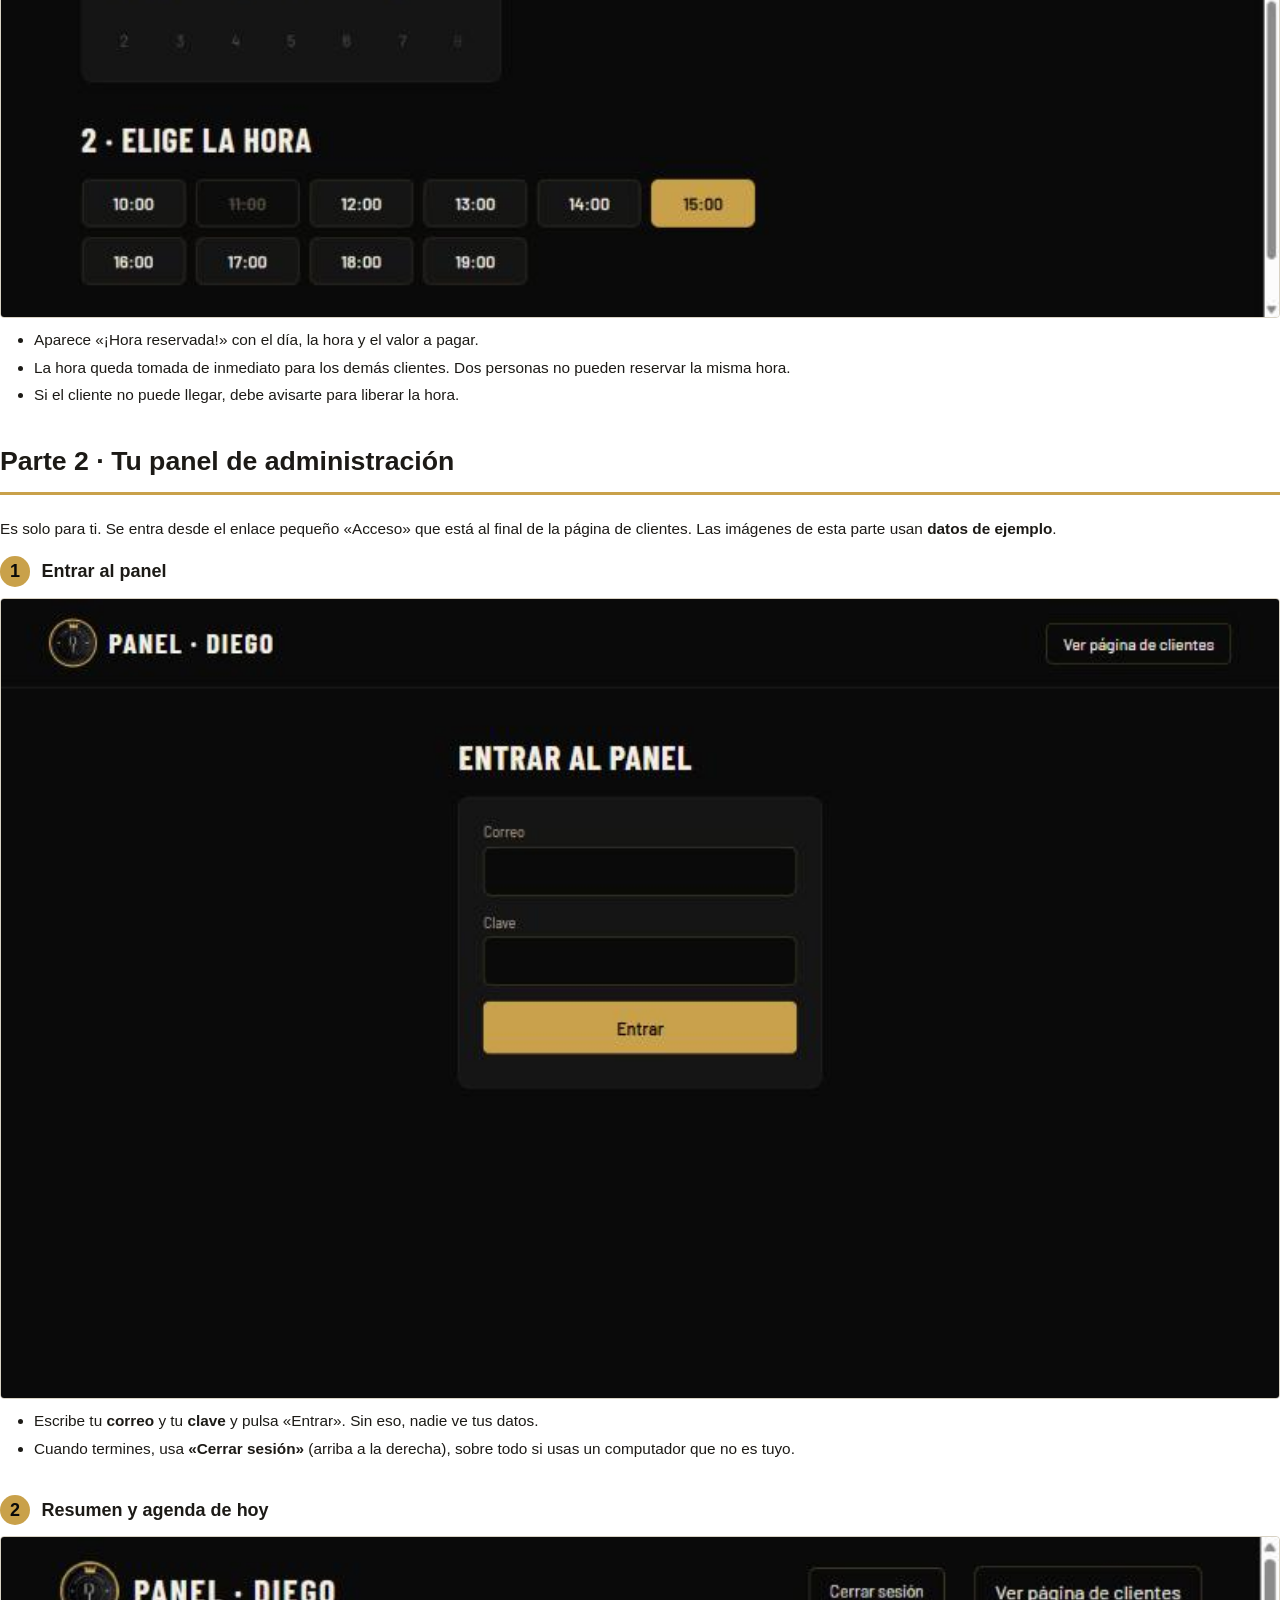
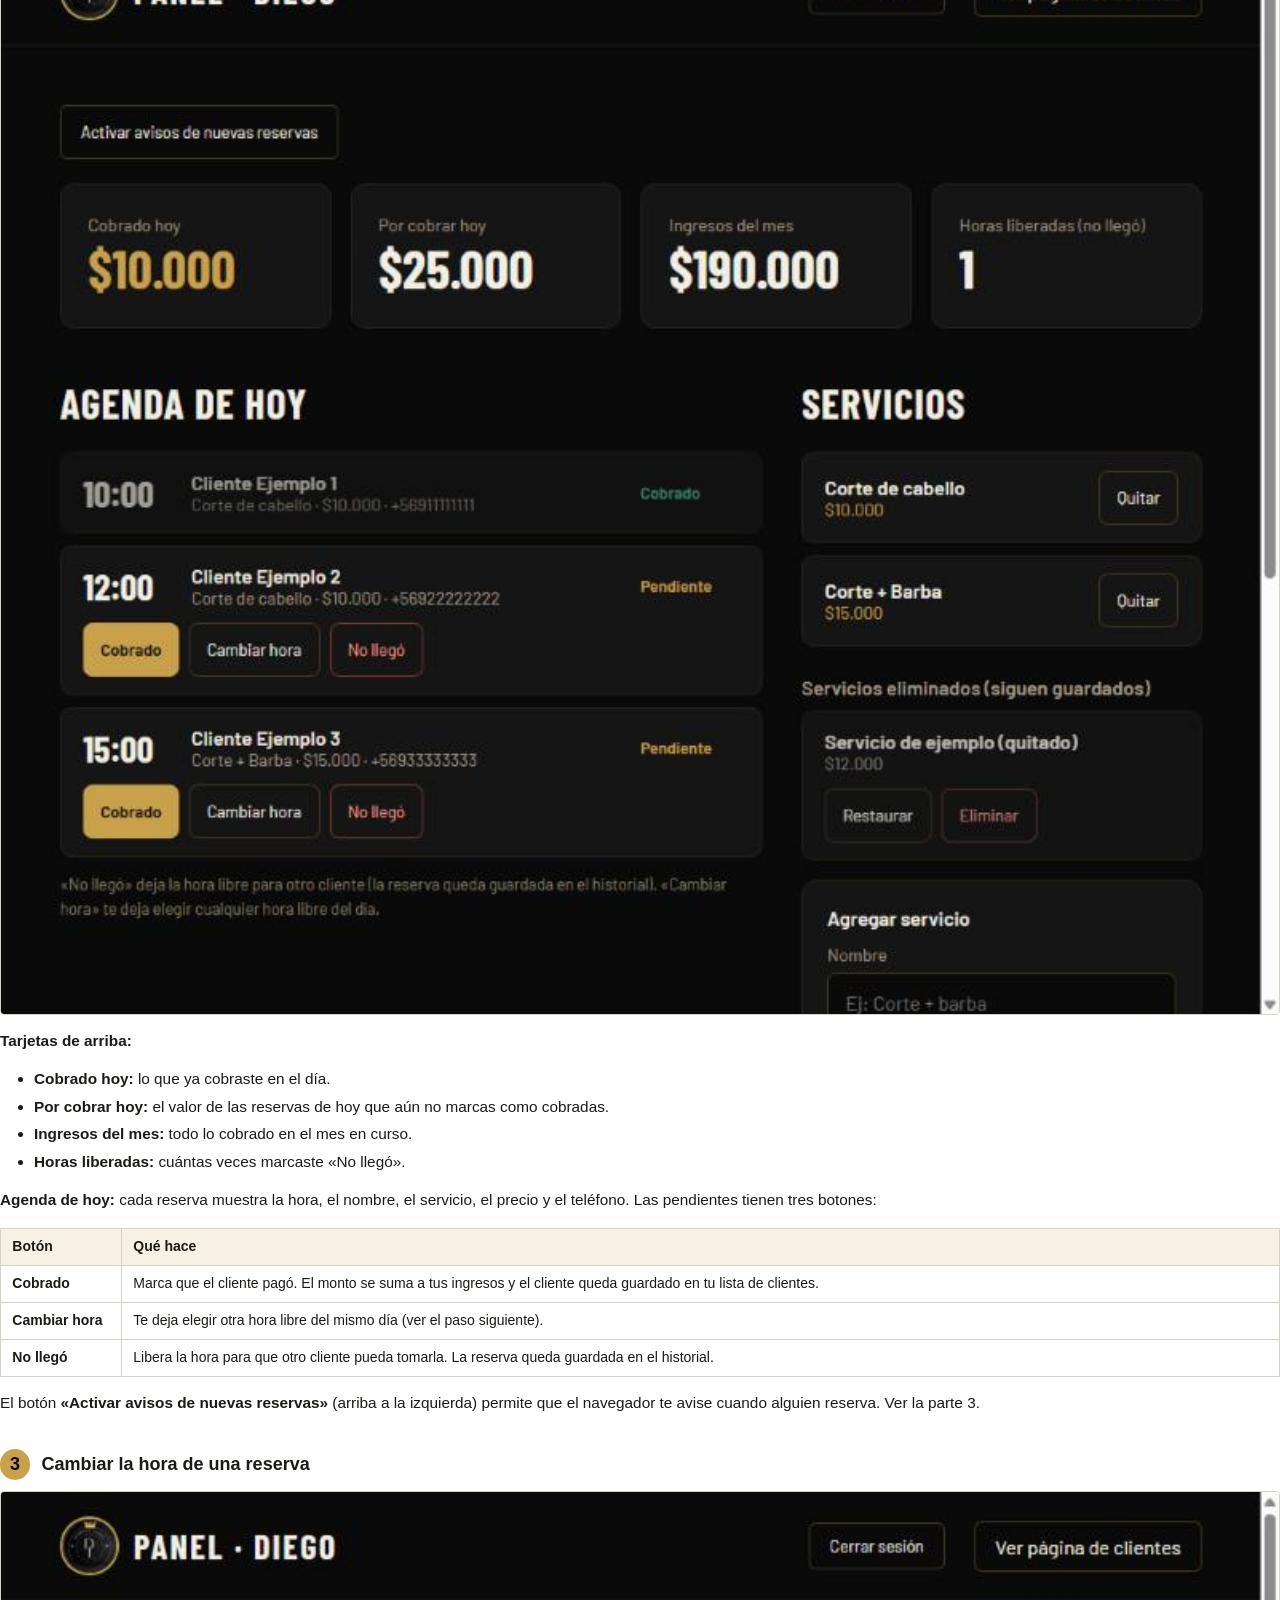
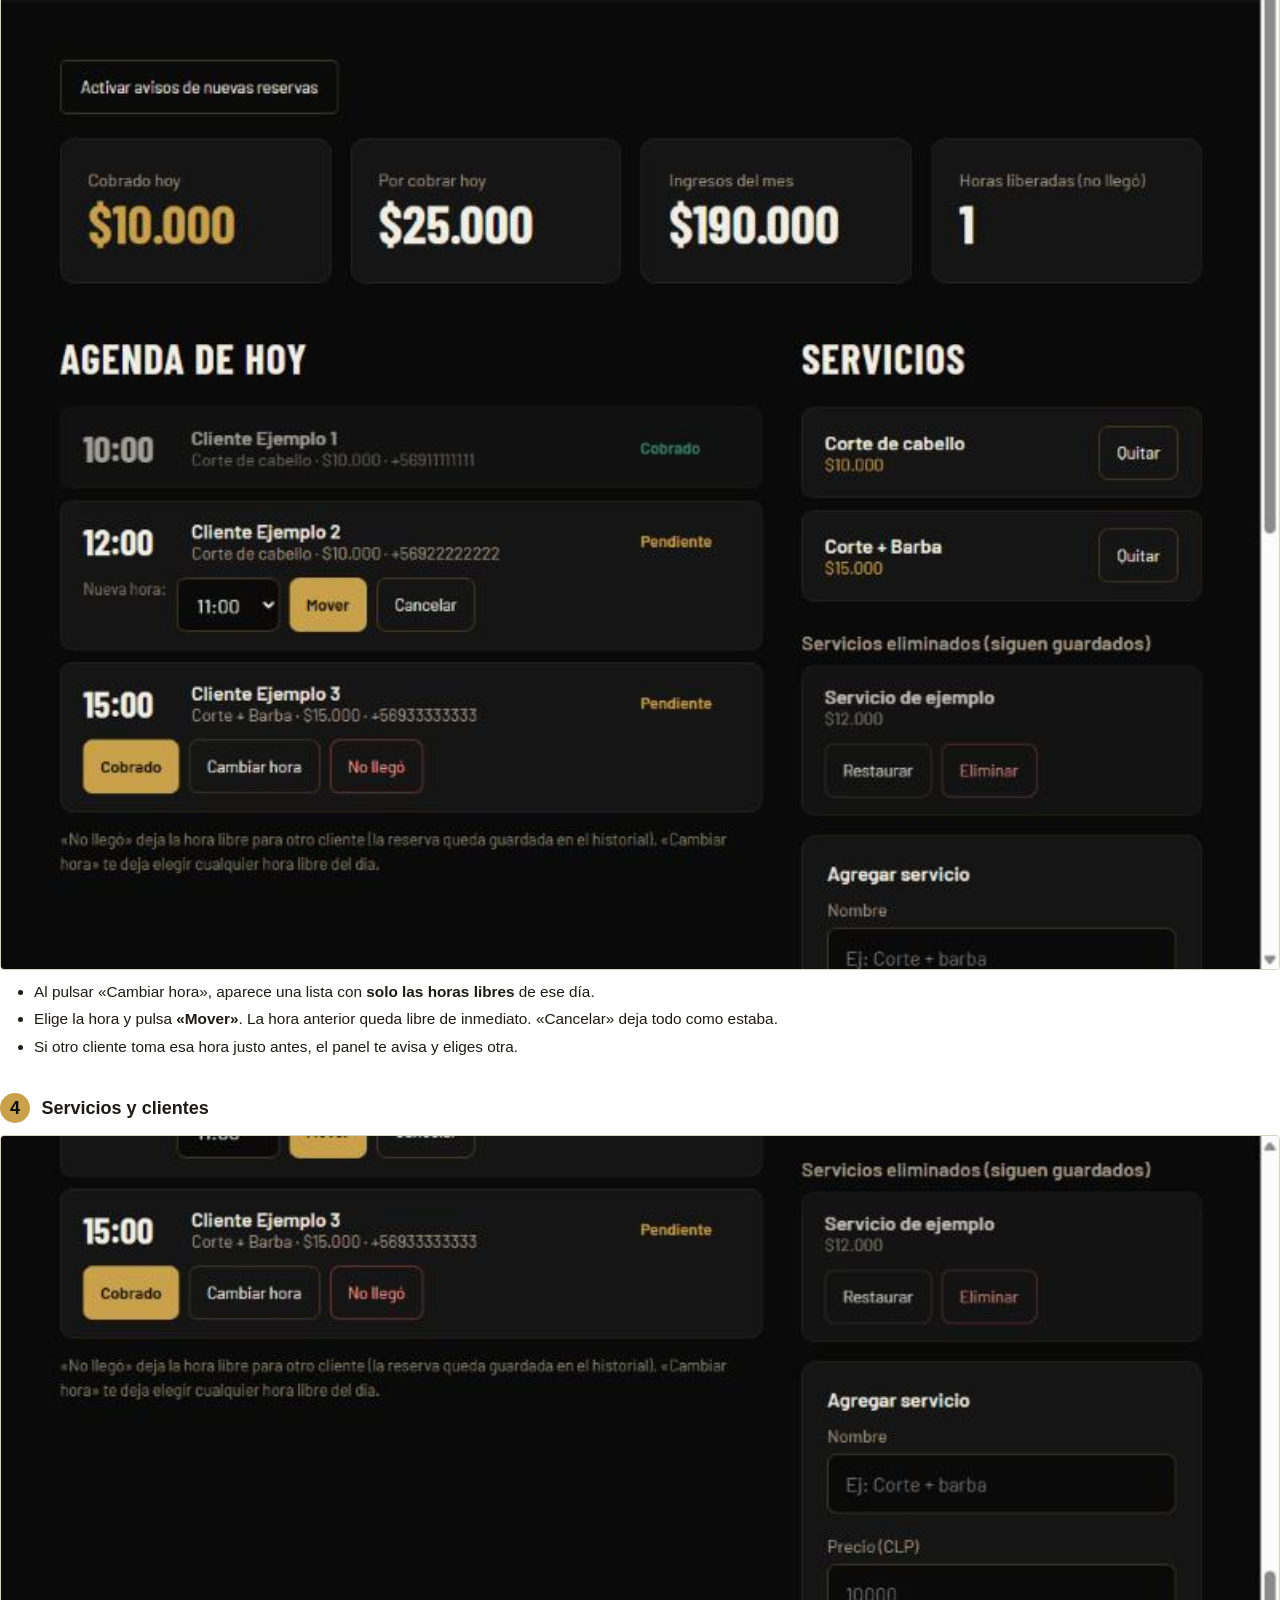
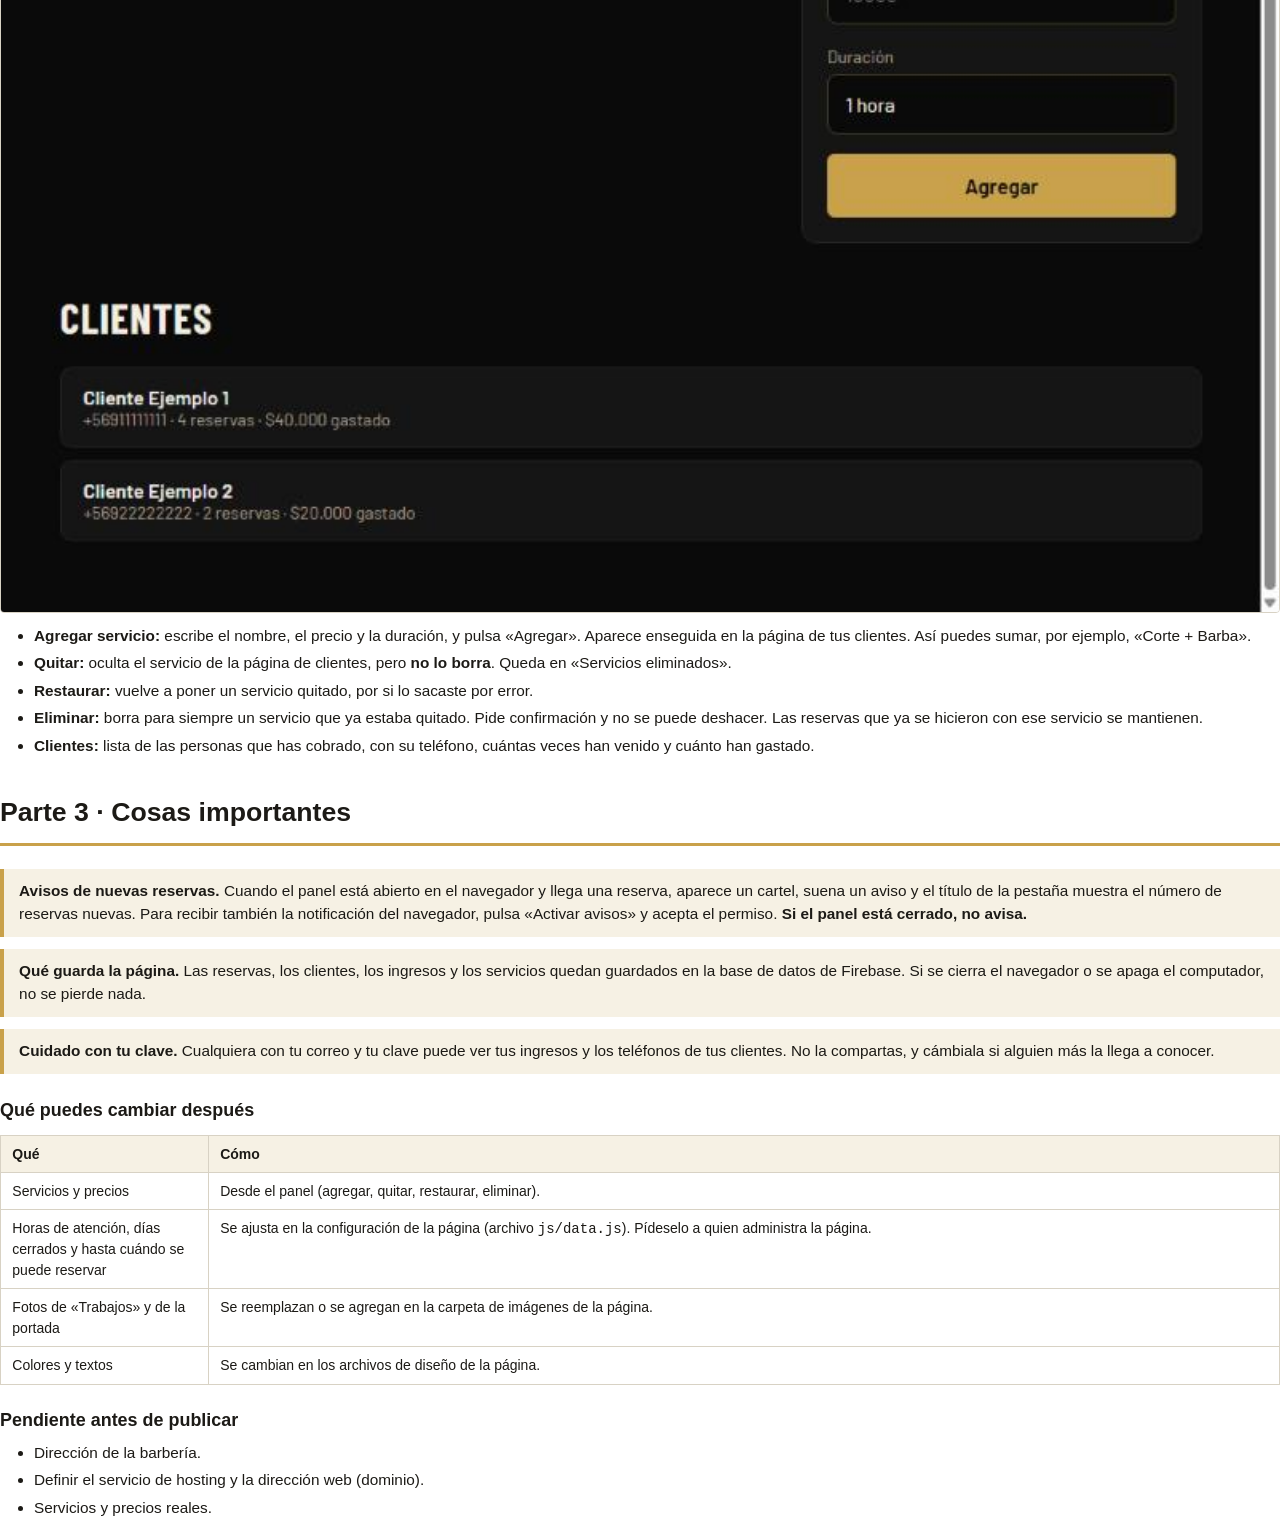
<file: instructivo/instructivo.html>
<!doctype html>
<html lang="es">
<head>
<meta charset="utf-8">
<title>Instructivo · DiegoStudioBarber</title>
<style>
  @page { size: A4; margin: 16mm 15mm; }
  * { box-sizing: border-box; }
  body { margin: 0; font-family: 'Segoe UI', Arial, sans-serif; color: #1c1a16; font-size: 11.5pt; line-height: 1.5; }
  h1, h2, h3 { font-family: 'Segoe UI Semibold', 'Segoe UI', Arial, sans-serif; margin: 0; }
  .portada { height: 255mm; display: flex; flex-direction: column; justify-content: center; align-items: center; text-align: center; page-break-after: always; background: #0a0a0a; color: #f4efe4; border-radius: 6px; padding: 20mm; }
  .portada img { width: 60mm; height: 60mm; border-radius: 50%; border: 2px solid #c9a14a; object-fit: cover; margin-bottom: 14mm; }
  .portada h1 { font-size: 30pt; letter-spacing: 1px; color: #c9a14a; }
  .portada p { font-size: 13pt; color: #cfc7b3; margin-top: 6mm; }
  .parte { font-size: 20pt; border-bottom: 3px solid #c9a14a; padding-bottom: 3mm; margin-bottom: 6mm; }
  .paso { page-break-inside: avoid; margin-bottom: 9mm; }
  .paso h3 { font-size: 13.5pt; margin-bottom: 2mm; }
  .num { display: inline-block; width: 8mm; height: 8mm; border-radius: 50%; background: #c9a14a; color: #0a0a0a; text-align: center; line-height: 8mm; font-weight: bold; margin-right: 3mm; }
  .paso img { width: 100%; border: 1px solid #d8d2c4; border-radius: 4px; margin: 3mm 0; display: block; }
  .pie { font-size: 9.5pt; color: #6a6454; margin-top: -1mm; }
  ul { margin: 2mm 0 2mm 5mm; padding-left: 4mm; }
  li { margin-bottom: 1.2mm; }
  .caja { background: #f6f1e4; border-left: 4px solid #c9a14a; padding: 3mm 4mm; margin: 3mm 0; page-break-inside: avoid; }
  .saltar { page-break-before: always; }
  table { border-collapse: collapse; width: 100%; margin: 3mm 0; font-size: 10.5pt; }
  th, td { border: 1px solid #d8d2c4; padding: 2mm 3mm; text-align: left; vertical-align: top; }
  th { background: #f6f1e4; }
</style>
</head>
<body>

<section class="portada">
  <img src="../img/logo.jpeg" alt="">
  <h1>DiegoStudioBarber</h1>
  <p>Instructivo de uso<br>Página de reservas y panel de administración</p>
  <p style="font-size:10pt;margin-top:14mm">Versión de prueba · Las imágenes del panel usan datos de ejemplo</p>
</section>

<!-- ================= PARTE 1 ================= -->
<h2 class="parte">Parte 1 · La página de tus clientes</h2>
<p>Es lo que ve cada cliente cuando entra a la dirección de tu página. No necesita crear cuenta ni iniciar sesión. Reservar toma menos de un minuto y <b>no se paga nada en la página</b>: el cliente paga en la barbería después del corte.</p>

<div class="paso">
  <h3><span class="num">1</span>Portada</h3>
  <img src="img/01.jpg" alt="Portada">
  <ul>
    <li>Arriba está tu logo y el menú: <b>Servicios</b>, <b>Trabajos</b> y <b>Reservar</b>. Al tocar cada uno, la página baja a esa sección.</li>
    <li>Se muestran tu insignia «Más de 7 años de experiencia» y las etiquetas <b>Fade, Barba y Perfilado</b>.</li>
    <li>El botón dorado <b>«Agendar mi hora»</b> lleva directo a la reserva.</li>
  </ul>
</div>

<div class="paso">
  <h3><span class="num">2</span>Servicios y Trabajos</h3>
  <img src="img/02.jpg" alt="Servicios y trabajos">
  <ul>
    <li><b>Servicios:</b> el cliente ve el nombre, el precio y la duración de cada servicio activo. Si hay más de uno, toca el que quiere.</li>
    <li><b>Trabajos:</b> galería con fotos de tus cortes. Debajo hay un enlace a tu Instagram.</li>
  </ul>
</div>

<div class="paso">
  <h3><span class="num">3</span>Elegir el día</h3>
  <img src="img/03.jpg" alt="Calendario">
  <ul>
    <li>Calendario mensual. Las flechas ▲ ▼ cambian de mes.</li>
    <li>El día de hoy tiene un círculo dorado. Los días <b>tachados o apagados</b> no se pueden elegir: ya pasaron o son domingo (día cerrado).</li>
  </ul>
</div>

<div class="paso">
  <h3><span class="num">4</span>Elegir la hora</h3>
  <img src="img/04.jpg" alt="Horas del día">
  <ul>
    <li>Al elegir un día aparecen las horas de ese día.</li>
    <li>Las horas <b>tachadas</b> ya están reservadas por otro cliente o ya pasaron. Una hora se puede reservar hasta 30 minutos después de empezar.</li>
    <li>La hora elegida se marca en dorado y aparece en el resumen de la derecha.</li>
  </ul>
</div>

<div class="paso saltar">
  <h3><span class="num">5</span>Nombre y teléfono, y confirmar</h3>
  <img src="img/05.jpg" alt="Datos del cliente">
  <ul>
    <li>El cliente escribe su <b>nombre</b> y su <b>celular</b> en formato chileno (ej. +56912345678).</li>
    <li>El botón <b>«Confirmar reserva»</b> se enciende cuando están el día, la hora, el nombre y un celular válido.</li>
    <li>El resumen muestra el servicio, el día, la hora y el <b>total a pagar en el local</b>.</li>
  </ul>
</div>

<div class="paso">
  <h3><span class="num">6</span>Reserva confirmada</h3>
  <img src="img/06.jpg" alt="Reserva confirmada">
  <ul>
    <li>Aparece «¡Hora reservada!» con el día, la hora y el valor a pagar.</li>
    <li>La hora queda tomada de inmediato para los demás clientes. Dos personas no pueden reservar la misma hora.</li>
    <li>Si el cliente no puede llegar, debe avisarte para liberar la hora.</li>
  </ul>
</div>

<!-- ================= PARTE 2 ================= -->
<h2 class="parte saltar">Parte 2 · Tu panel de administración</h2>
<p>Es solo para ti. Se entra desde el enlace pequeño «Acceso» que está al final de la página de clientes. Las imágenes de esta parte usan <b>datos de ejemplo</b>.</p>

<div class="paso">
  <h3><span class="num">1</span>Entrar al panel</h3>
  <img src="img/07.jpg" alt="Entrada al panel">
  <ul>
    <li>Escribe tu <b>correo</b> y tu <b>clave</b> y pulsa «Entrar». Sin eso, nadie ve tus datos.</li>
    <li>Cuando termines, usa <b>«Cerrar sesión»</b> (arriba a la derecha), sobre todo si usas un computador que no es tuyo.</li>
  </ul>
</div>

<div class="paso saltar">
  <h3><span class="num">2</span>Resumen y agenda de hoy</h3>
  <img src="img/08.jpg" alt="Panel principal">
  <p><b>Tarjetas de arriba:</b></p>
  <ul>
    <li><b>Cobrado hoy:</b> lo que ya cobraste en el día.</li>
    <li><b>Por cobrar hoy:</b> el valor de las reservas de hoy que aún no marcas como cobradas.</li>
    <li><b>Ingresos del mes:</b> todo lo cobrado en el mes en curso.</li>
    <li><b>Horas liberadas:</b> cuántas veces marcaste «No llegó».</li>
  </ul>
  <p><b>Agenda de hoy:</b> cada reserva muestra la hora, el nombre, el servicio, el precio y el teléfono. Las pendientes tienen tres botones:</p>
  <table>
    <tr><th style="width:32mm">Botón</th><th>Qué hace</th></tr>
    <tr><td><b>Cobrado</b></td><td>Marca que el cliente pagó. El monto se suma a tus ingresos y el cliente queda guardado en tu lista de clientes.</td></tr>
    <tr><td><b>Cambiar hora</b></td><td>Te deja elegir otra hora libre del mismo día (ver el paso siguiente).</td></tr>
    <tr><td><b>No llegó</b></td><td>Libera la hora para que otro cliente pueda tomarla. La reserva queda guardada en el historial.</td></tr>
  </table>
  <p>El botón <b>«Activar avisos de nuevas reservas»</b> (arriba a la izquierda) permite que el navegador te avise cuando alguien reserva. Ver la parte 3.</p>
</div>

<div class="paso saltar">
  <h3><span class="num">3</span>Cambiar la hora de una reserva</h3>
  <img src="img/09.jpg" alt="Cambiar hora">
  <ul>
    <li>Al pulsar «Cambiar hora», aparece una lista con <b>solo las horas libres</b> de ese día.</li>
    <li>Elige la hora y pulsa <b>«Mover»</b>. La hora anterior queda libre de inmediato. «Cancelar» deja todo como estaba.</li>
    <li>Si otro cliente toma esa hora justo antes, el panel te avisa y eliges otra.</li>
  </ul>
</div>

<div class="paso saltar">
  <h3><span class="num">4</span>Servicios y clientes</h3>
  <img src="img/10.jpg" alt="Servicios y clientes">
  <ul>
    <li><b>Agregar servicio:</b> escribe el nombre, el precio y la duración, y pulsa «Agregar». Aparece enseguida en la página de tus clientes. Así puedes sumar, por ejemplo, «Corte + Barba».</li>
    <li><b>Quitar:</b> oculta el servicio de la página de clientes, pero <b>no lo borra</b>. Queda en «Servicios eliminados».</li>
    <li><b>Restaurar:</b> vuelve a poner un servicio quitado, por si lo sacaste por error.</li>
    <li><b>Eliminar:</b> borra para siempre un servicio que ya estaba quitado. Pide confirmación y no se puede deshacer. Las reservas que ya se hicieron con ese servicio se mantienen.</li>
    <li><b>Clientes:</b> lista de las personas que has cobrado, con su teléfono, cuántas veces han venido y cuánto han gastado.</li>
  </ul>
</div>

<!-- ================= PARTE 3 ================= -->
<h2 class="parte saltar">Parte 3 · Cosas importantes</h2>

<div class="caja"><b>Avisos de nuevas reservas.</b> Cuando el panel está abierto en el navegador y llega una reserva, aparece un cartel, suena un aviso y el título de la pestaña muestra el número de reservas nuevas. Para recibir también la notificación del navegador, pulsa «Activar avisos» y acepta el permiso. <b>Si el panel está cerrado, no avisa.</b></div>

<div class="caja"><b>Qué guarda la página.</b> Las reservas, los clientes, los ingresos y los servicios quedan guardados en la base de datos de Firebase. Si se cierra el navegador o se apaga el computador, no se pierde nada.</div>

<div class="caja"><b>Cuidado con tu clave.</b> Cualquiera con tu correo y tu clave puede ver tus ingresos y los teléfonos de tus clientes. No la compartas, y cámbiala si alguien más la llega a conocer.</div>

<h3 style="margin:6mm 0 2mm">Qué puedes cambiar después</h3>
<table>
  <tr><th style="width:55mm">Qué</th><th>Cómo</th></tr>
  <tr><td>Servicios y precios</td><td>Desde el panel (agregar, quitar, restaurar, eliminar).</td></tr>
  <tr><td>Horas de atención, días cerrados y hasta cuándo se puede reservar</td><td>Se ajusta en la configuración de la página (archivo <code>js/data.js</code>). Pídeselo a quien administra la página.</td></tr>
  <tr><td>Fotos de «Trabajos» y de la portada</td><td>Se reemplazan o se agregan en la carpeta de imágenes de la página.</td></tr>
  <tr><td>Colores y textos</td><td>Se cambian en los archivos de diseño de la página.</td></tr>
</table>

<h3 style="margin:6mm 0 2mm">Pendiente antes de publicar</h3>
<ul>
  <li>Dirección de la barbería.</li>
  <li>Definir el servicio de hosting y la dirección web (dominio).</li>
  <li>Servicios y precios reales.</li>
</ul>

</body>
</html>
</file>
<file: css/estilos.css>
/* =====================================================================
   ESTILOS DE BARBER DIEGO  ·  archivo principal
   Cada archivo de esta carpeta (css/) se ocupa de una parte de la página.
   El ORDEN importa: los últimos pueden sobrescribir a los primeros.

   ¿Qué quieres cambiar?                    Archivo
   ---------------------------------------------------------------------
   Colores, tipografías, medidas ........... 01-variables.css
   Texto, enlaces, campos ................... 02-base.css
   Cabecera, menú, pie de página ............ 03-layout.css
   Botones dorados y con borde .............. 04-botones.css
   Portada (foto de fondo, logo, insignia) .. 05-inicio.css
   Servicios y galería de trabajos .......... 06-servicios-galeria.css
   Calendario, horas y datos del cliente .... 07-reserva.css
   Panel de Diego ........................... 08-admin.css
   Ajustes para celular ..................... 09-responsive.css
   Privacidad, cookies y términos ........... 10-legal.css
   Editor del panel (horario) ............. 11-editor.css
   ===================================================================== */
@import url("01-variables.css");
@import url("02-base.css");
@import url("03-layout.css");
@import url("04-botones.css");
@import url("05-inicio.css");
@import url("06-servicios-galeria.css");
@import url("07-reserva.css");
@import url("08-admin.css");
@import url("09-responsive.css");
@import url("10-legal.css");
@import url("11-editor.css");
</file>
